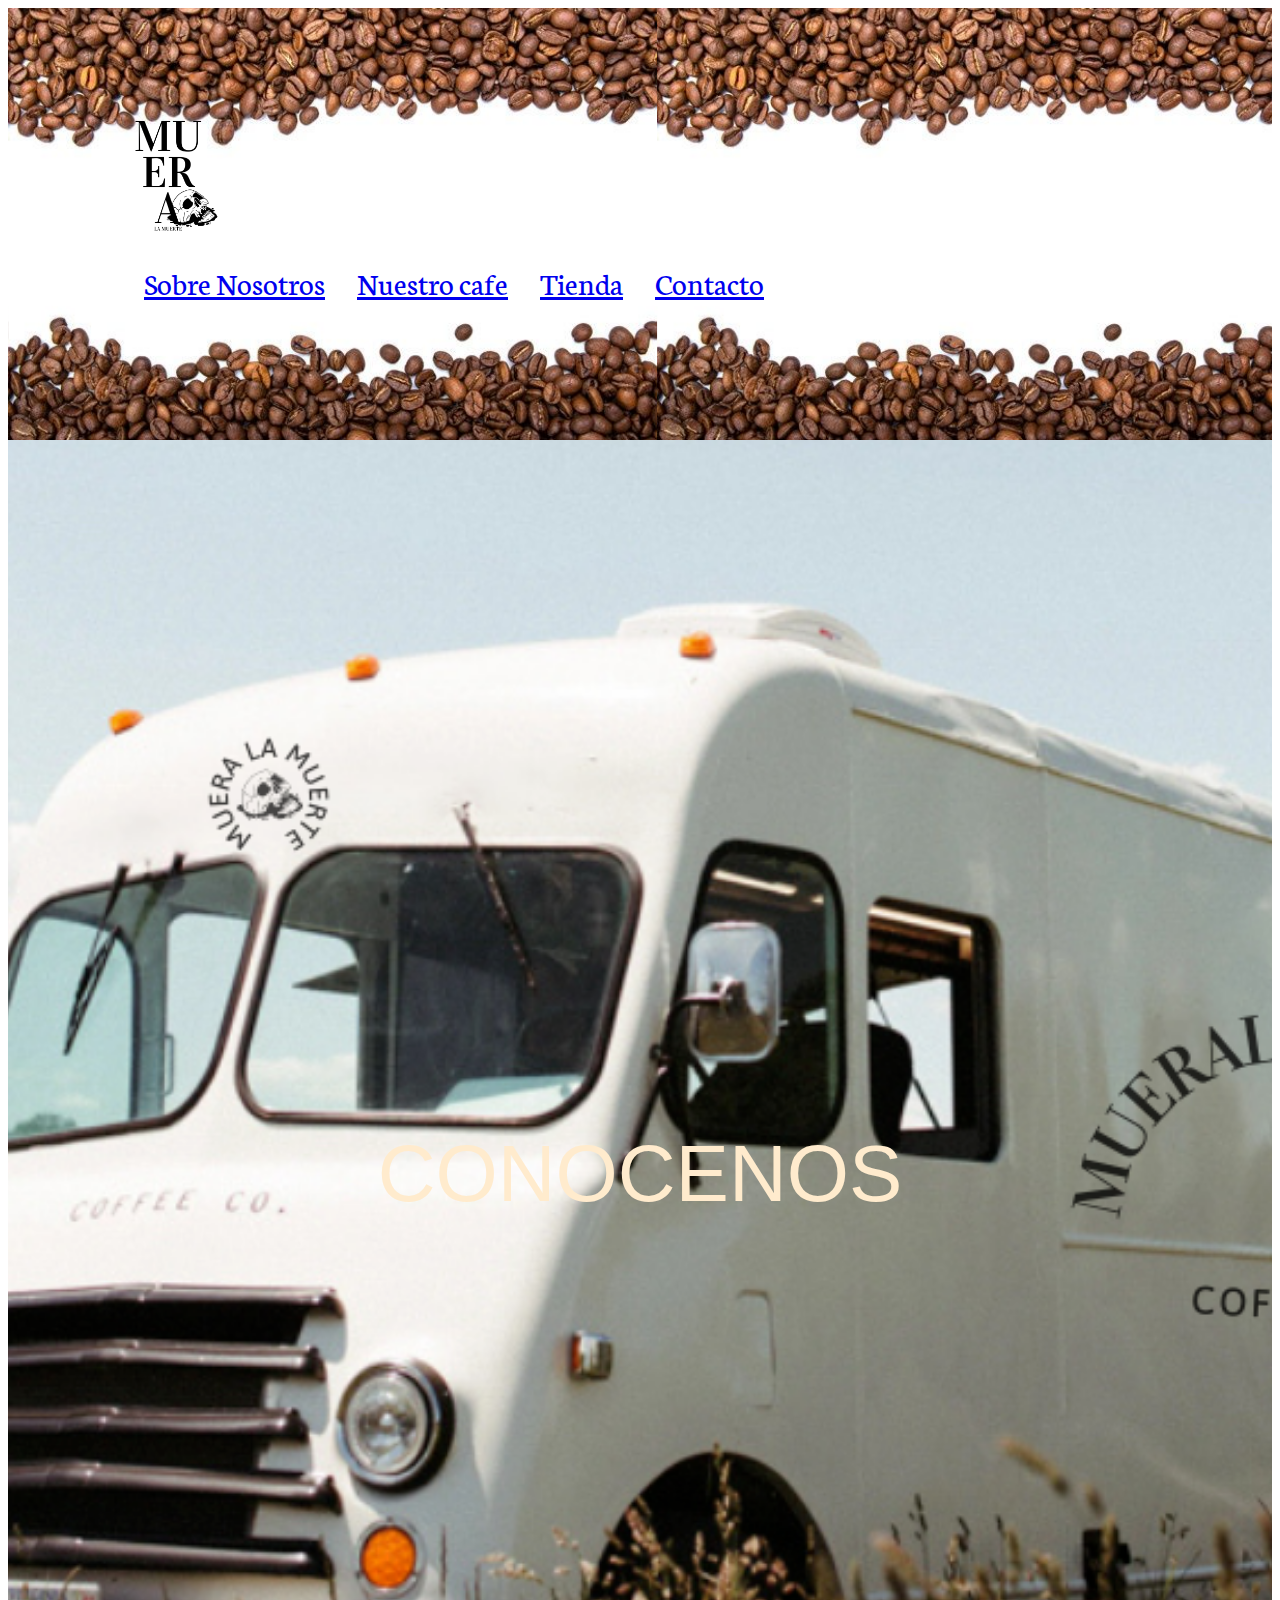
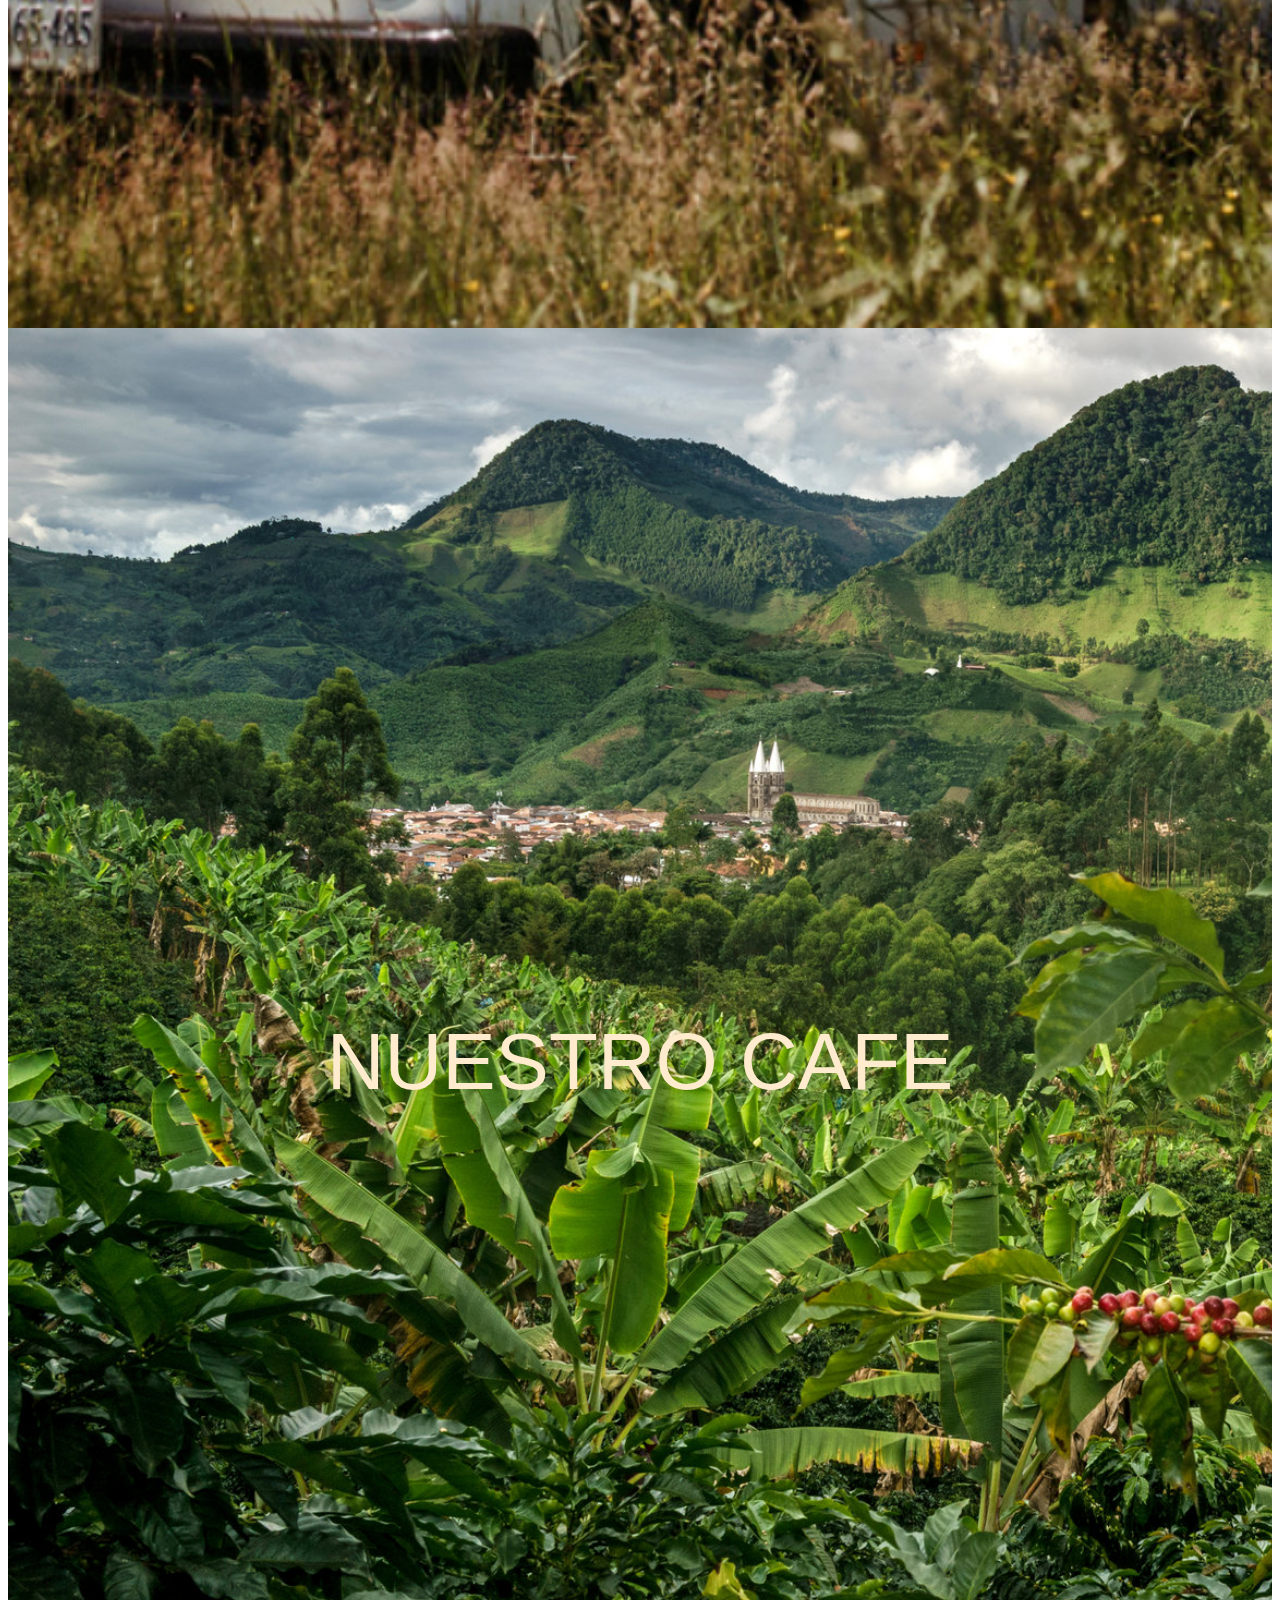
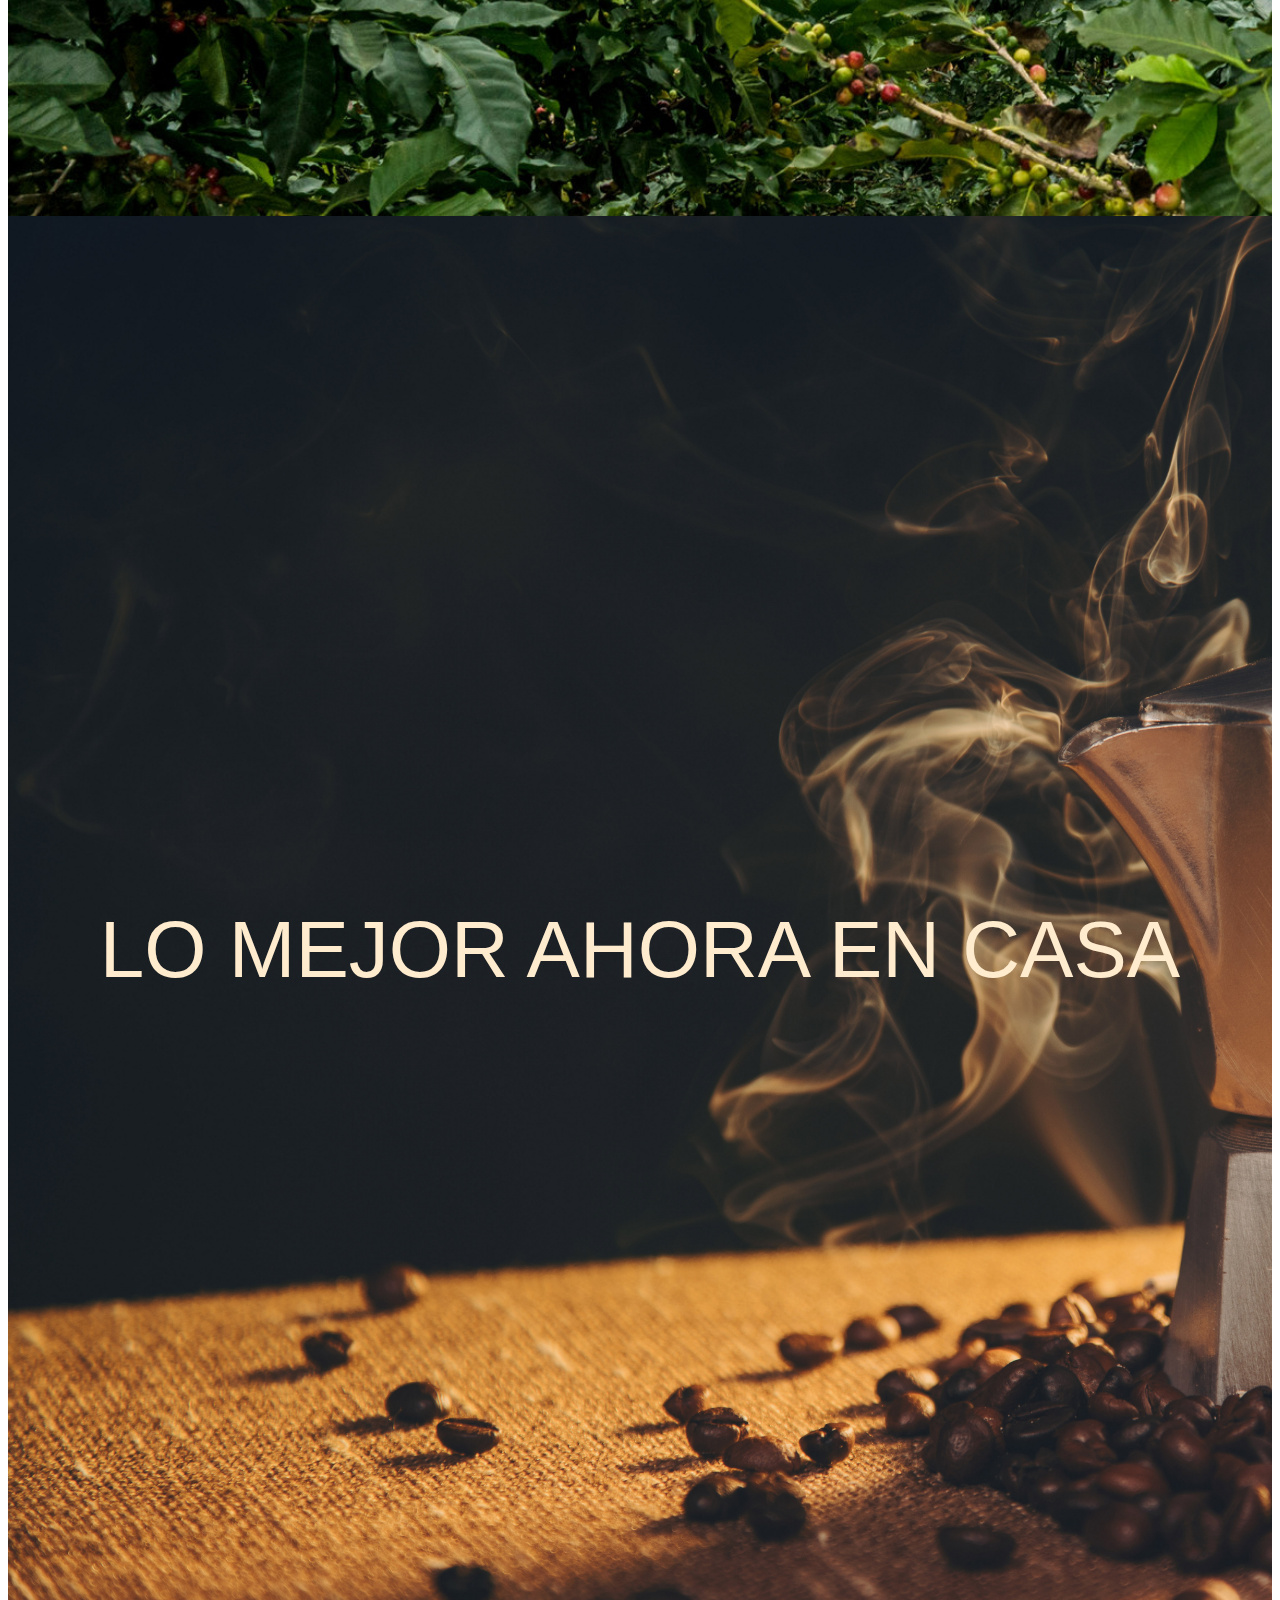
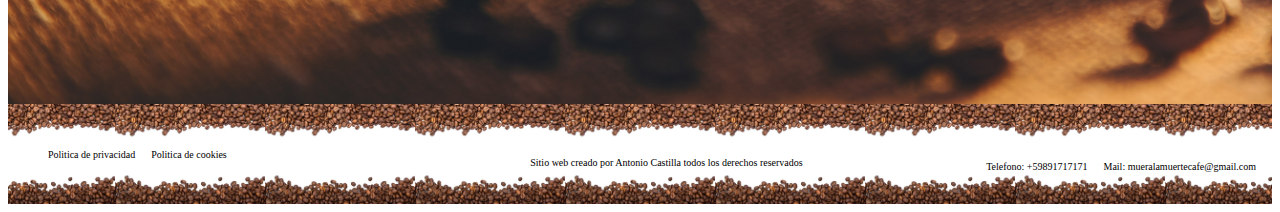
<file: index.html>
<!DOCTYPE html>
<html lang="en">
<head>
    <meta charset="UTF-8">
    <meta name="viewport" content="width=device-width, initial-scale=1.0">
    <title>Muera la muerte cafe</title>
    <link href="https://cdn.jsdelivr.net/npm/bootstrap@5.3.2/dist/css/bootstrap.min.css" rel="stylesheet" integrity="sha384-T3c6CoIi6uLrA9TneNEoa7RxnatzjcDSCmG1MXxSR1GAsXEV/Dwwykc2MPK8M2HN" crossorigin="anonymous">
    <link rel="stylesheet" href="css/estilo.css">
</head>

<body>

  <section>
    <header class="navbar navbar-expand-lg barraNavegacion">
      <div class="container-fluid">  
        <a class="navbar-brand" href="index.html">
          <img class="imgLogo" src="img/img-logo.png" alt="Logo muera la muerte">
        </a>
          
         <nav class="collapse navbar-collapse container-fluid" id="navbarNav">
                  
          <ul class="navbar-nav ms-auto linkNav">
            <li class="nav-item">
              <a class="nav-link " aria-current="page" href="../html/biografia.html">Sobre Nosotros</a>
            </li>
            <li class="nav-item">
              <a class="nav-link" href="../html/cafe.html">Nuestro cafe</a>
            </li>
            <li class="nav-item">
              <a class="nav-link" href="../html/tienda.html">Tienda</a>
            </li>
            <li class="nav-item">
              <a class="nav-link" href="../html/Contacto.html">Contacto</a>
            </li>
          </ul>
        </nav>
      </div>
    </header>
  </section>
    
  <section>
    <div class="main mainBiografia">
      <a class="letraMain" letraMain href="html/biografia.html">CONOCENOS</a>
    </div>
    <div class="main mainCafe">
      <a class="letraMain" href="html/cafe.html">NUESTRO CAFE</a>
    </div>
    <div class="main mainTienda">
      <a class="letraMain" href="html/tienda.html">LO MEJOR AHORA EN CASA</a>
    </div>  
  </section>


  <footer>

    <div class="footer">
  
      
      <div>
        <ul class="footerLink">
          <li><a class="footerPolitica" href="index.html">Politica de privacidad</a></li>
          <li><a class="footerPolitica" href="index.html">Politica de cookies</a></li>
        </ul>
      </div>
  
      <div class="footerNombre">
        <p>Sitio web creado por Antonio Castilla todos los derechos reservados</p>
      </div>
  
      <div>
        <ul class="footerItem">
          <li><p>Telefono: +59891717171</p></li>
          <li><p>Mail: mueralamuertecafe@gmail.com</p></li>
        </ul>
      </div>
  
    </div>
  
  </footer>
  
    
<script src="https://cdn.jsdelivr.net/npm/bootstrap@5.3.2/dist/js/bootstrap.bundle.min.js" integrity="sha384-C6RzsynM9kWDrMNeT87bh95OGNyZPhcTNXj1NW7RuBCsyN/o0jlpcV8Qyq46cDfL" crossorigin="anonymous"></script>
</body>

</html>
</file>
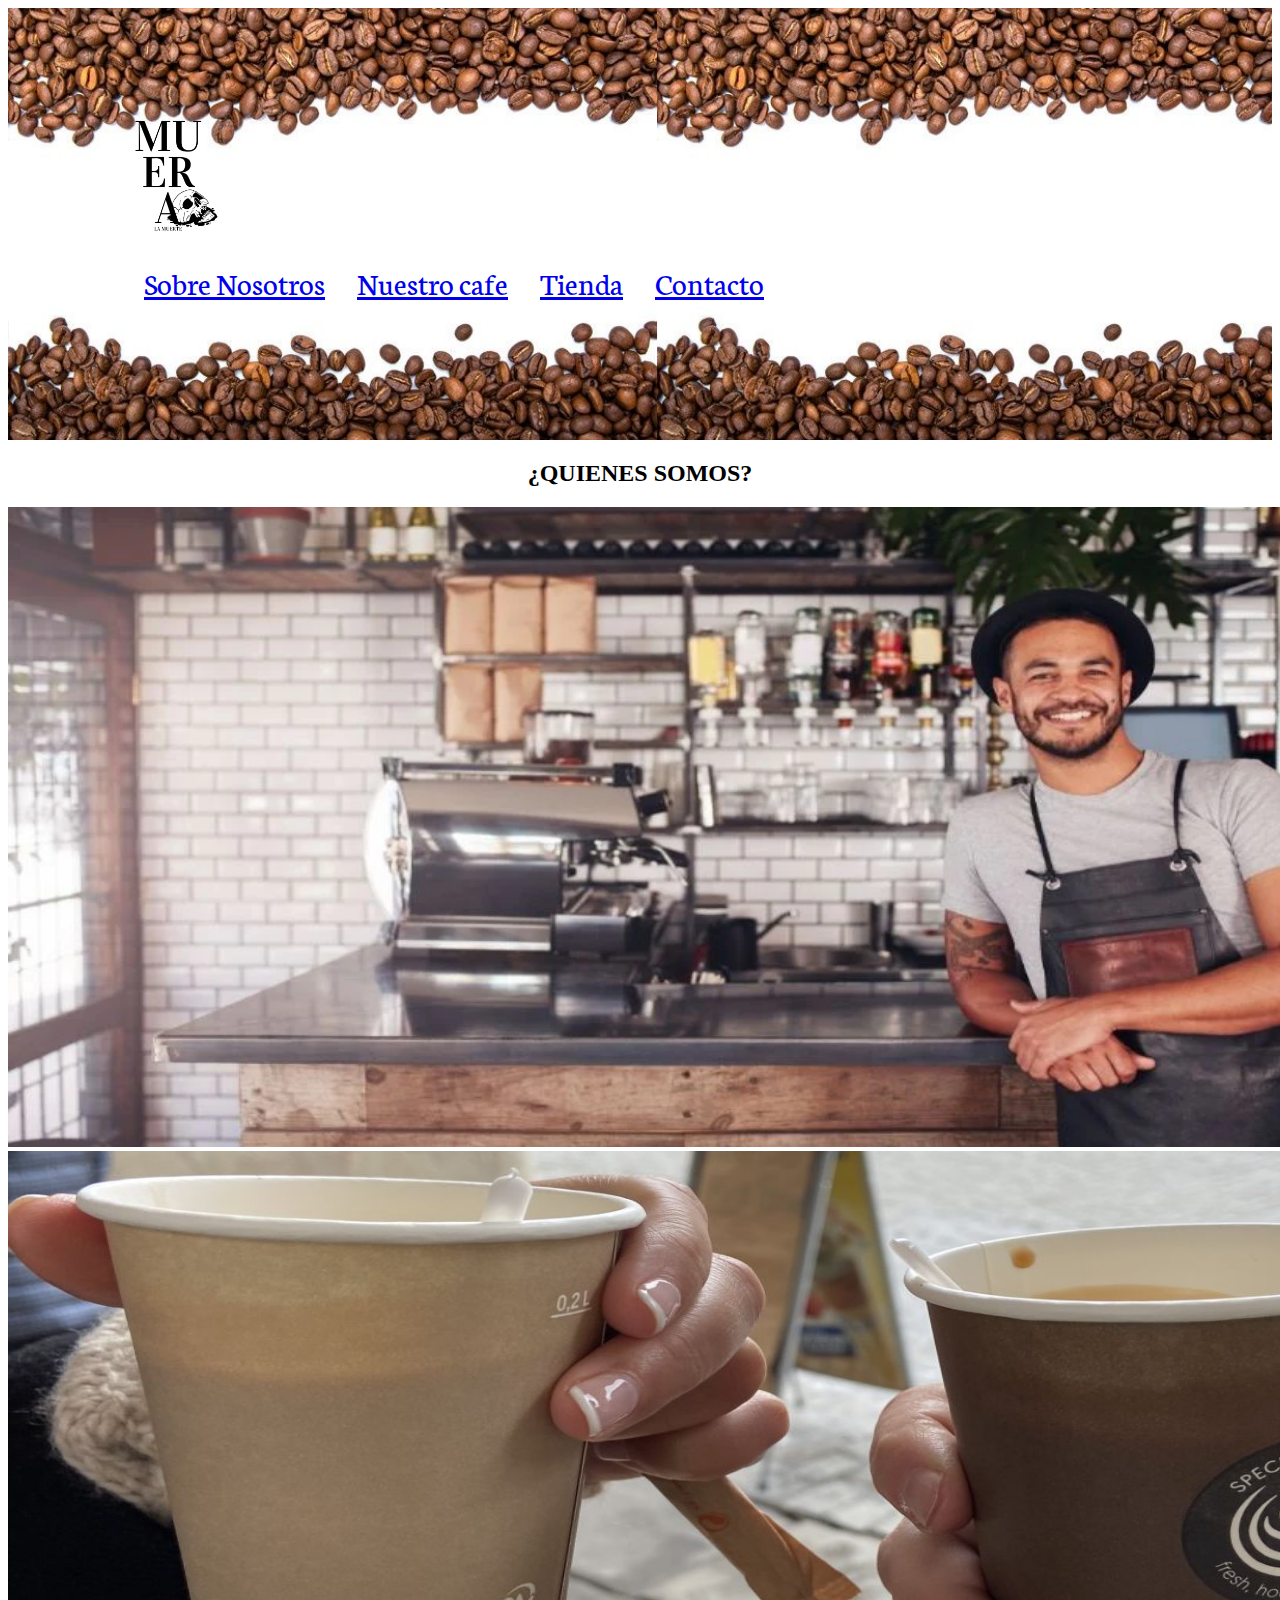
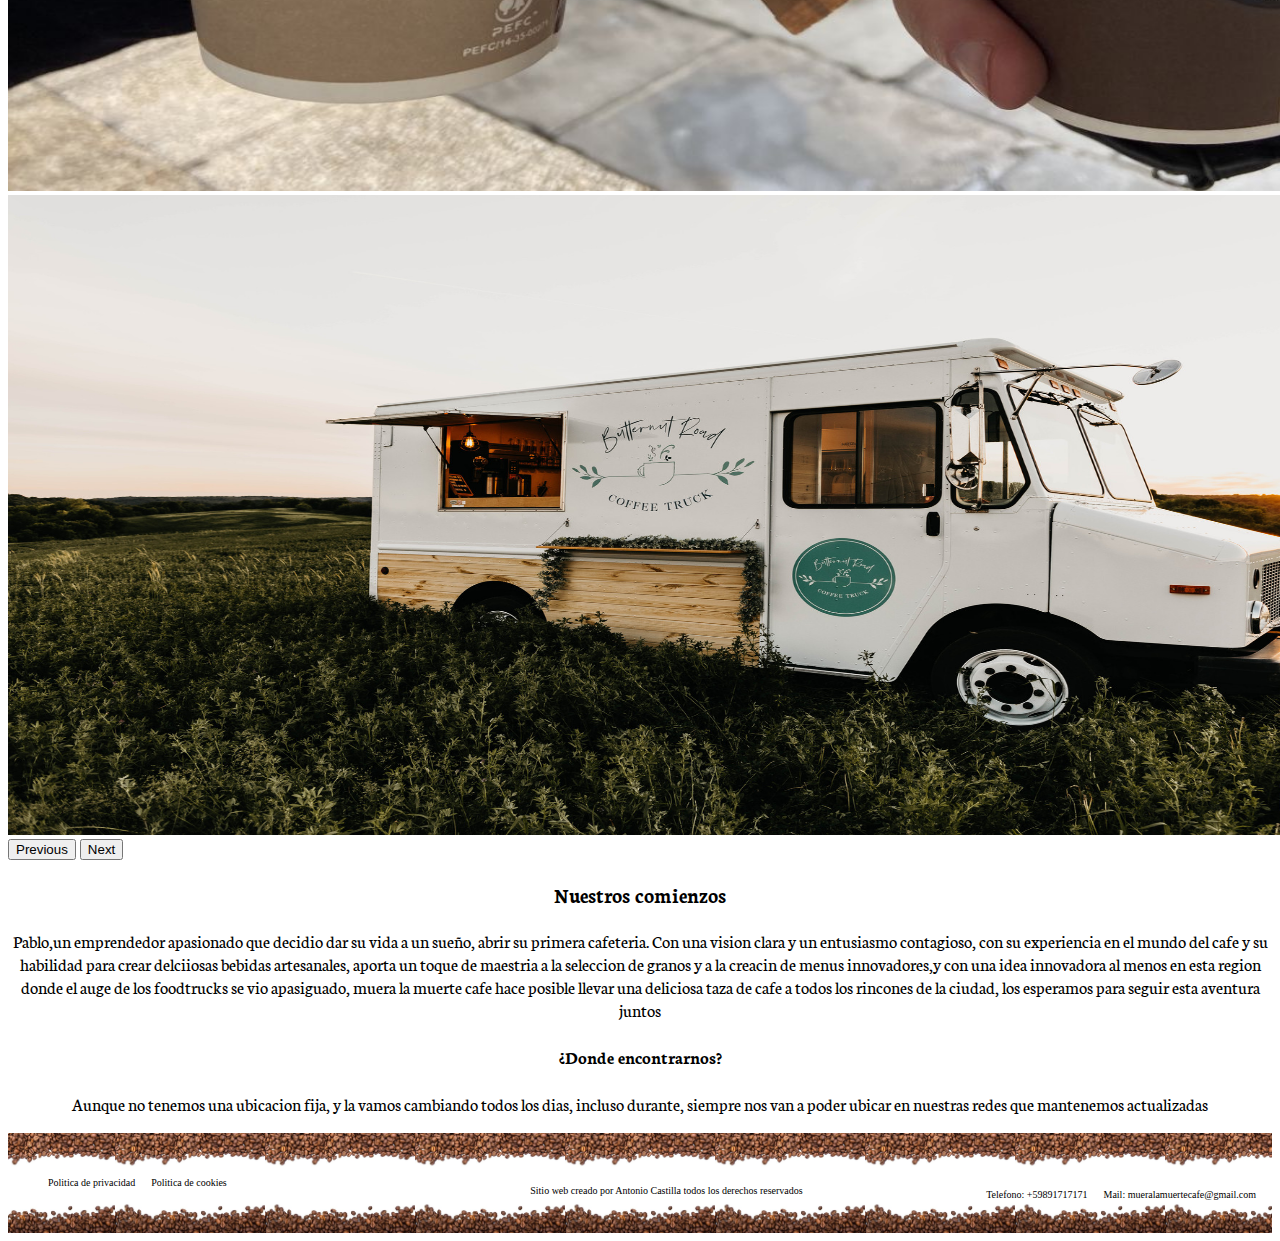
<file: html/biografia.html>
<!DOCTYPE html>
<html lang="en">
<head>
    <meta charset="UTF-8">
    <meta name="viewport" content="width=device-width, initial-scale=1.0">
    <title>Sobre Nosotros</title>
    <link href="https://cdn.jsdelivr.net/npm/bootstrap@5.3.2/dist/css/bootstrap.min.css" rel="stylesheet" integrity="sha384-T3c6CoIi6uLrA9TneNEoa7RxnatzjcDSCmG1MXxSR1GAsXEV/Dwwykc2MPK8M2HN" crossorigin="anonymous">
    <link rel="stylesheet" href="../css/estilo.css">

</head>

<body>
<!-- Barra de navegacion -->
  <section>
    <header class="navbar navbar-expand-lg barraNavegacion">
      <div class="container-fluid">  
        <a class="navbar-brand" href="../index.html">
          <img class="imgLogo" src="../img/img-logo.png" alt="Logo muera la muerte">
        </a>
          
         <nav class="collapse navbar-collapse container-fluid" id="navbarNav">
                  
          <ul class="navbar-nav ms-auto linkNav">
            <li class="nav-item">
              <a class="nav-link " aria-current="page" href="biografia.html">Sobre Nosotros</a>
            </li>
            <li class="nav-item">
              <a class="nav-link" href="cafe.html">Nuestro cafe</a>
            </li>
            <li class="nav-item">
              <a class="nav-link" href="tienda.html">Tienda</a>
            </li>
            <li class="nav-item">
              <a class="nav-link" href="contacto.html">Contacto</a>
            </li>
          </ul>
        </nav>
      </div>
    </header>
  </section>  
  <!--Carrusel Main-->
  <section>
    <h2 class="carruselTitulo"> ¿QUIENES SOMOS?</h2>
  <div id="carouselExampleAutoplaying" class="carousel slide" data-bs-ride="carousel">
    <div class="carousel-inner">
      <div class="carousel-item active">
        <img class="carrusel-1" src="../img/carrusel-4.webp" class="d-block w-100" alt="...">
      </div>
      <div class="carousel-item">
        <img class="carrusel-2" src="../img/carrusel-2.jpeg" class="d-block w-100" alt="...">
      </div>
      <div class="carousel-item">
        <img class="carrusel-3" src="../img/carrusel-3.jpeg" class="d-block w-100" alt="...">
      </div>
    </div>
    <button class="carousel-control-prev" type="button" data-bs-target="#carouselExampleAutoplaying" data-bs-slide="prev">
      <span class="carousel-control-prev-icon" aria-hidden="true"></span>
      <span class="visually-hidden">Previous</span>
    </button>
    <button class="carousel-control-next" type="button" data-bs-target="#carouselExampleAutoplaying" data-bs-slide="next">
      <span class="carousel-control-next-icon" aria-hidden="true"></span>
      <span class="visually-hidden">Next</span>
    </button>
  </div>
  </section>

  <section class="carruselDescripcion">
    <h3>Nuestros comienzos</h3>
    <p>Pablo,un emprendedor apasionado que decidio dar su vida a un sueño, abrir su primera cafeteria. Con una vision clara y un entusiasmo contagioso, con su experiencia en el mundo del cafe y su habilidad para crear delciiosas bebidas artesanales, aporta un toque de maestria a la seleccion de granos y a la creacin de menus innovadores,y con una idea innovadora al menos en esta region donde el auge de los foodtrucks se vio apasiguado, muera la muerte cafe hace posible llevar una deliciosa taza de cafe a todos los rincones de la ciudad, los esperamos para seguir esta aventura juntos</p>
    <h4>¿Donde encontrarnos?</h4>
    <p>Aunque no tenemos una ubicacion fija, y la vamos cambiando todos los dias, incluso durante, siempre nos van a poder ubicar en nuestras redes que mantenemos actualizadas</p>
  </section>

  














    
    <footer>

        <div class="footer">
      
          
          <div>
            <ul class="footerLink">
              <li><a class="footerPolitica" href="index.html">Politica de privacidad</a></li>
              <li><a class="footerPolitica" href="index.html">Politica de cookies</a></li>
            </ul>
          </div>
      
          <div class="footerNombre">
            <p>Sitio web creado por Antonio Castilla todos los derechos reservados</p>
          </div>
      
          <div>
            <ul class="footerItem">
              <li><p>Telefono: +59891717171</p></li>
              <li><p>Mail: mueralamuertecafe@gmail.com</p></li>
            </ul>
          </div>
      
        </div>
      
      </footer>
      
    <script src="https://cdn.jsdelivr.net/npm/bootstrap@5.3.2/dist/js/bootstrap.bundle.min.js" integrity="sha384-C6RzsynM9kWDrMNeT87bh95OGNyZPhcTNXj1NW7RuBCsyN/o0jlpcV8Qyq46cDfL" crossorigin="anonymous"></script>
</body>
</html>
</file>
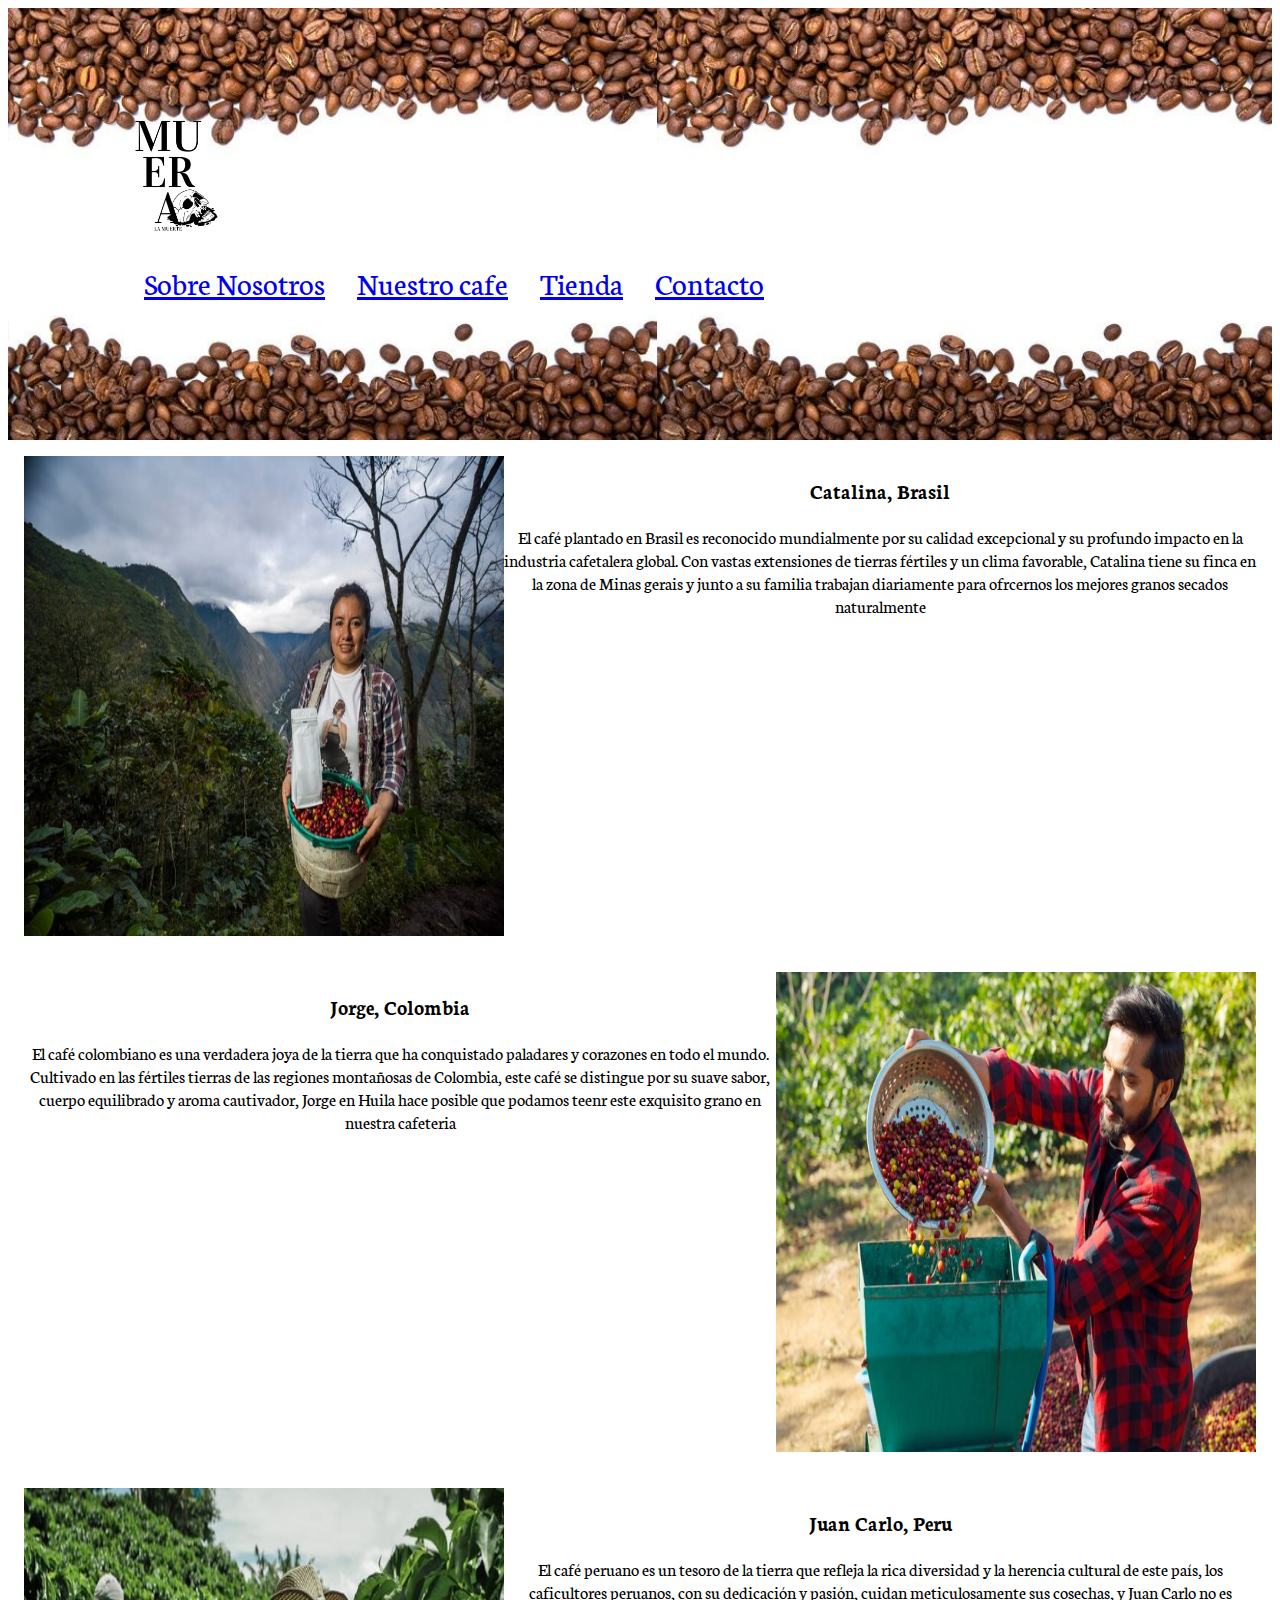
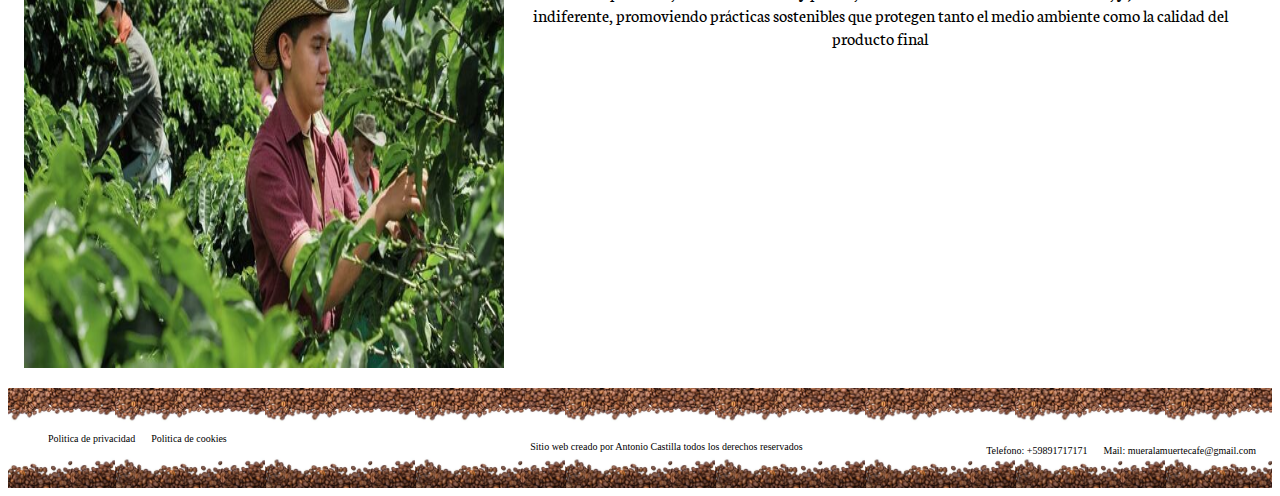
<file: html/cafe.html>
<!DOCTYPE html>
<html lang="en">
<head>
    <meta charset="UTF-8">
    <meta name="viewport" content="width=device-width, initial-scale=1.0">
    <title>Nuestro Cafe</title>
    <link href="https://cdn.jsdelivr.net/npm/bootstrap@5.3.2/dist/css/bootstrap.min.css" rel="stylesheet" integrity="sha384-T3c6CoIi6uLrA9TneNEoa7RxnatzjcDSCmG1MXxSR1GAsXEV/Dwwykc2MPK8M2HN" crossorigin="anonymous">

    <link rel="stylesheet" href="../css/estilo.css">
</head>

<body>
    <section>
        <header class="navbar navbar-expand-lg barraNavegacion">
          <div class="container-fluid">  
            <a class="navbar-brand" href="../index.html">
              <img class="imgLogo" src="../img/img-logo.png" alt="Logo muera la muerte">
            </a>
              
             <nav class="collapse navbar-collapse container-fluid" id="navbarNav">
                      
              <ul class="navbar-nav ms-auto linkNav">
                <li class="nav-item">
                  <a class="nav-link " aria-current="page" href="../html/biografia.html">Sobre Nosotros</a>
                </li>
                <li class="nav-item">
                  <a class="nav-link" href="../html/cafe.html">Nuestro cafe</a>
                </li>
                <li class="nav-item">
                  <a class="nav-link" href="../html/tienda.html">Tienda</a>
                </li>
                <li class="nav-item">
                  <a class="nav-link" href="../html/Contacto.html">Contacto</a>
                </li>
              </ul>
            </nav>
          </div>
        </header>
      </section>

<!-- LOS CULTIVOS DE CAFE -->

      <section class="estiloCafes">
        <div class="catalina">
            <div>
                <img class="fotoCatalina" src="../img/catalina-brasil.jpeg" alt="catalina-brasil">
            </div>
            <div>
                <h3> Catalina, Brasil</h3>
                <p>El café plantado en Brasil es reconocido mundialmente por su calidad excepcional y su profundo impacto en la industria cafetalera global. Con vastas extensiones de tierras fértiles y un clima favorable, Catalina tiene su finca en la zona de Minas gerais y junto a su familia trabajan diariamente para ofrcernos los mejores granos secados naturalmente</p>
            </div>
        </div>
        <div class="jorge">
            <div>
                <img class="fotoJorge" src="../img/paco-colombia.jpeg" alt="paco-colombia">
            </div>
            <div>
                <h3>Jorge, Colombia</h3>
                <p>
                  El café colombiano es una verdadera joya de la tierra que ha conquistado paladares y corazones en todo el mundo. Cultivado en las fértiles tierras de las regiones montañosas de Colombia, este café se distingue por su suave sabor, cuerpo equilibrado y aroma cautivador, Jorge en Huila hace posible que podamos teenr este exquisito grano en nuestra cafeteria
                </p>
            </div>
        </div>
        <div class="juan">
            <div>
                <img class="fotoJuan" src="../img/colombiano-cultivador.jpeg" alt="peruano">
            </div>
            <div>
                <h3>Juan Carlo, Peru</h3>
                <p>El café peruano es un tesoro de la tierra que refleja la rica diversidad y la herencia cultural de este país, los caficultores peruanos, con su dedicación y pasión, cuidan meticulosamente sus cosechas, y Juan  Carlo no es indiferente, promoviendo prácticas sostenibles que protegen tanto el medio ambiente como la calidad del producto final</p>
            </div>
        </div>
      </section>
<!-- FOOTER -->
      <footer>
        <div class="footer">
          <div>
            <ul class="footerLink">
              <li><a class="footerPolitica" href="index.html">Politica de privacidad</a></li>
              <li><a class="footerPolitica" href="index.html">Politica de cookies</a></li>
            </ul>
          </div>
      
          <div class="footerNombre">
            <p>Sitio web creado por Antonio Castilla todos los derechos reservados</p>
          </div>
      
          <div>
            <ul class="footerItem">
              <li><p>Telefono: +59891717171</p></li>
              <li><p>Mail: mueralamuertecafe@gmail.com</p></li>
            </ul>
          </div>
      
        </div>
      
      </footer>    
<!-- BOOSTRAP -->
    <script src="https://cdn.jsdelivr.net/npm/bootstrap@5.3.2/dist/js/bootstrap.bundle.min.js" integrity="sha384-C6RzsynM9kWDrMNeT87bh95OGNyZPhcTNXj1NW7RuBCsyN/o0jlpcV8Qyq46cDfL" crossorigin="anonymous"></script>
</body>
</html>
</file>
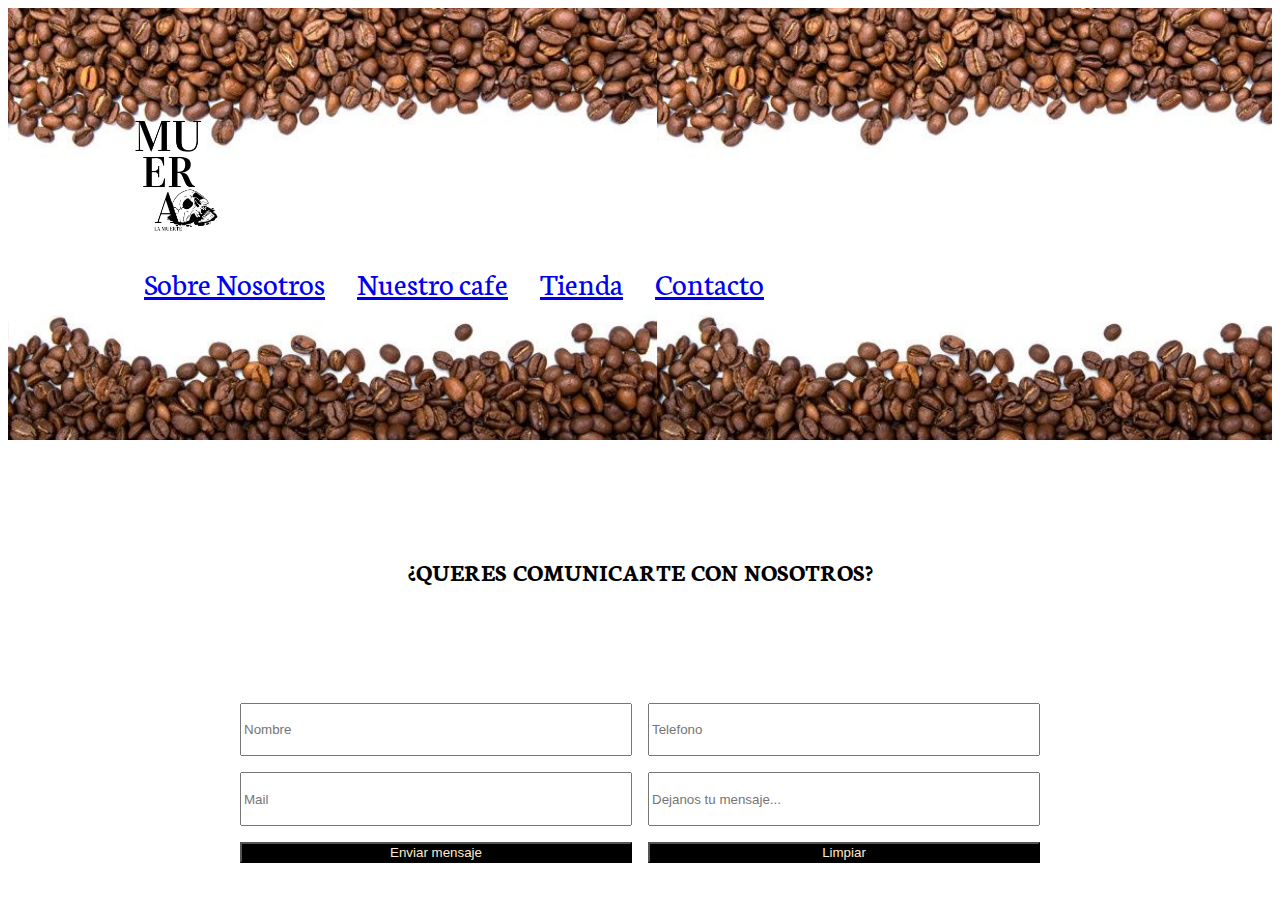
<file: html/contacto.html>
<!DOCTYPE html>
<html lang="en">
<head>
    <meta charset="UTF-8">
    <meta name="viewport" content="width=device-width, initial-scale=1.0">
    <title>Contacto</title>
    <link href="https://cdn.jsdelivr.net/npm/bootstrap@5.3.2/dist/css/bootstrap.min.css" rel="stylesheet" integrity="sha384-T3c6CoIi6uLrA9TneNEoa7RxnatzjcDSCmG1MXxSR1GAsXEV/Dwwykc2MPK8M2HN" crossorigin="anonymous">
    <link rel="stylesheet" href="../css/estilo.css">
</head>
<body>

    <section>
        <header class="navbar navbar-expand-lg barraNavegacion">
          <div class="container-fluid">  
            <a class="navbar-brand" href="../index.html">
              <img class="imgLogo" src="../img/img-logo.png" alt="Logo muera la muerte">
            </a>
              
             <nav class="collapse navbar-collapse container-fluid" id="navbarNav">
                      
              <ul class="navbar-nav ms-auto linkNav">
                <li class="nav-item">
                  <a class="nav-link " aria-current="page" href="biografia.html">Sobre Nosotros</a>
                </li>
                <li class="nav-item">
                  <a class="nav-link" href="cafe.html">Nuestro cafe</a>
                </li>
                <li class="nav-item">
                  <a class="nav-link" href="tienda.html">Tienda</a>
                </li>
                <li class="nav-item">
                  <a class="nav-link" href="contacto.html">Contacto</a>
                </li>
              </ul>
            </nav>
          </div>
        </header>
      </section>

      <section class="formularioFlex">
        <div class="formularioHeading">
            <h2>¿QUERES COMUNICARTE CON NOSOTROS?</h2>
        </div>
        <form class="formulario">
          <input type="text" placeholder="Nombre" name="nombre"> 
          <input type="tel" placeholder="Telefono" name="telefono">
          <input type="mail" placeholder="Mail" name="mail">
          <input type="text" placeholder="Dejanos tu mensaje..." name="mensaje"> 
          <input class="btnFormulario" type="button" value="Enviar mensaje">
          <input class="btnFormulario" type="button" value="Limpiar">
          
        </form>

      </section>












    <script src="https://cdn.jsdelivr.net/npm/bootstrap@5.3.2/dist/js/bootstrap.bundle.min.js" integrity="sha384-C6RzsynM9kWDrMNeT87bh95OGNyZPhcTNXj1NW7RuBCsyN/o0jlpcV8Qyq46cDfL" crossorigin="anonymous"></script>
</body>
</html>
</file>
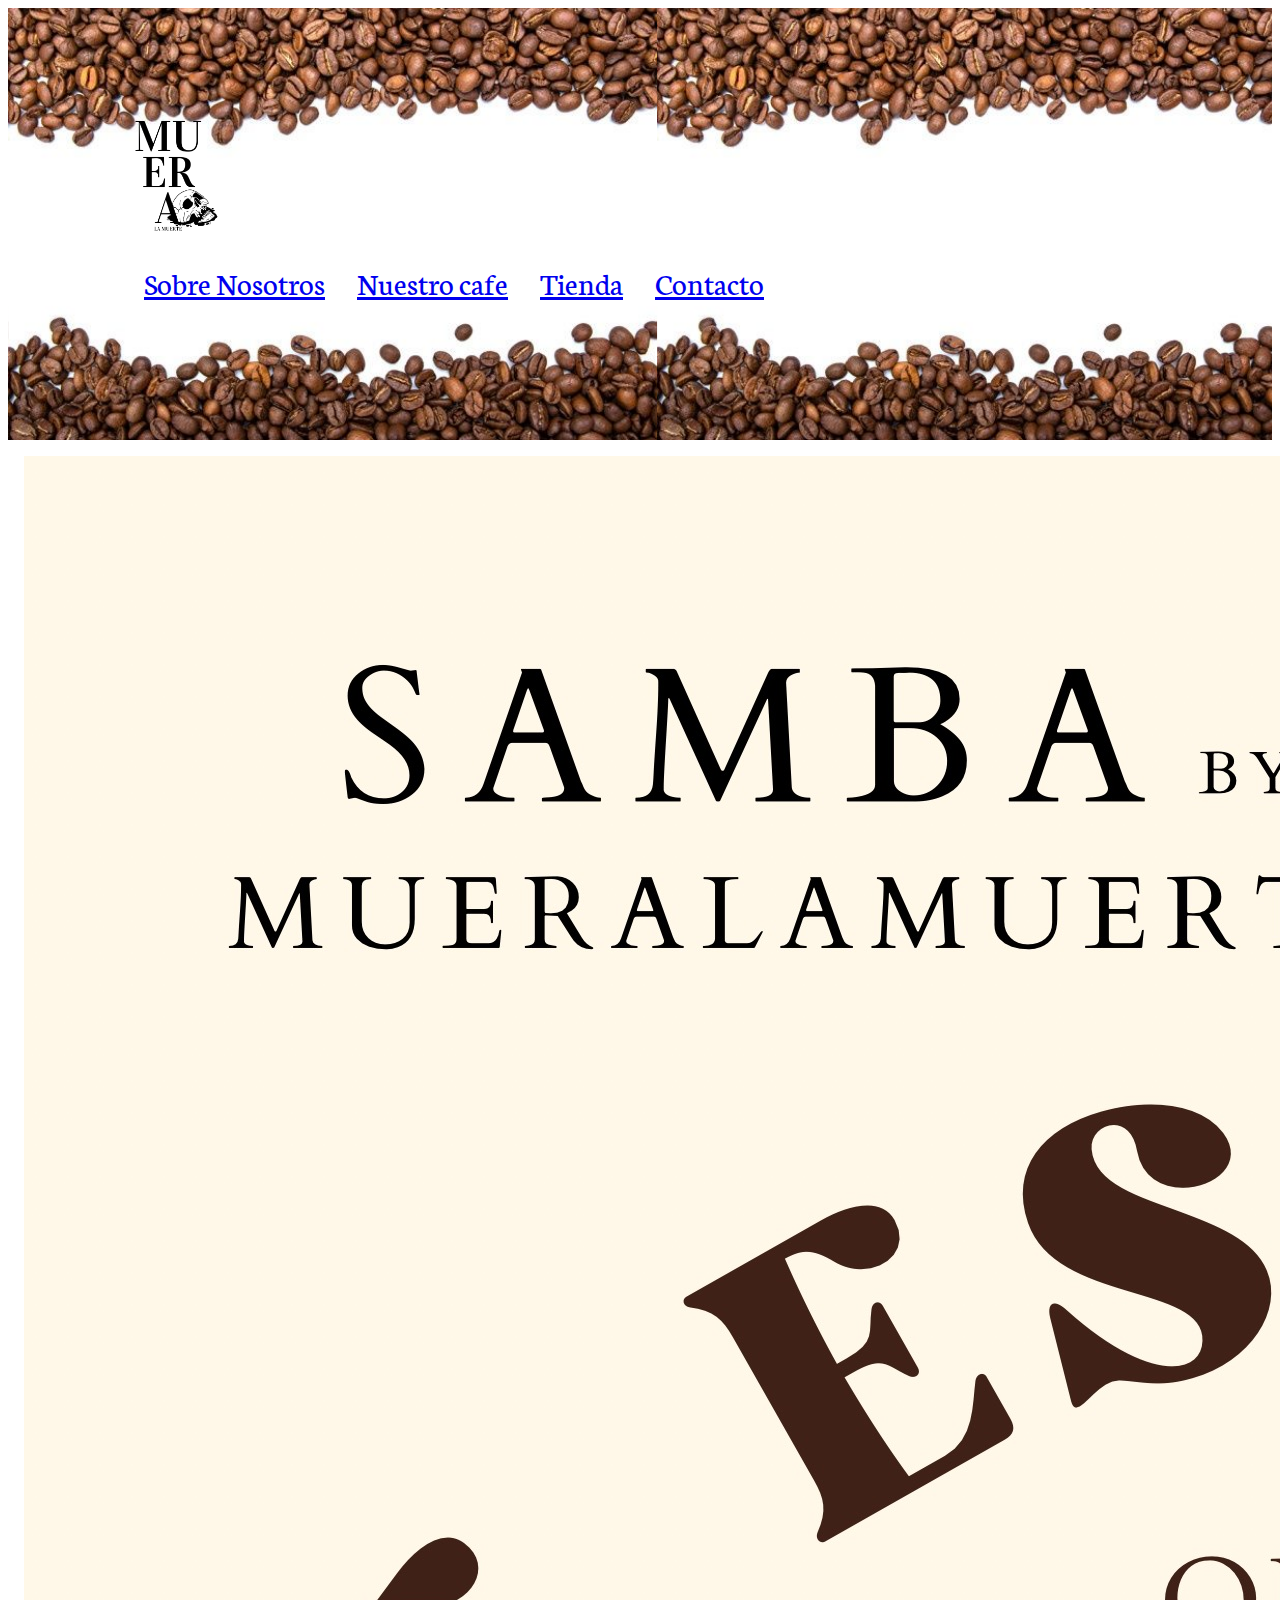
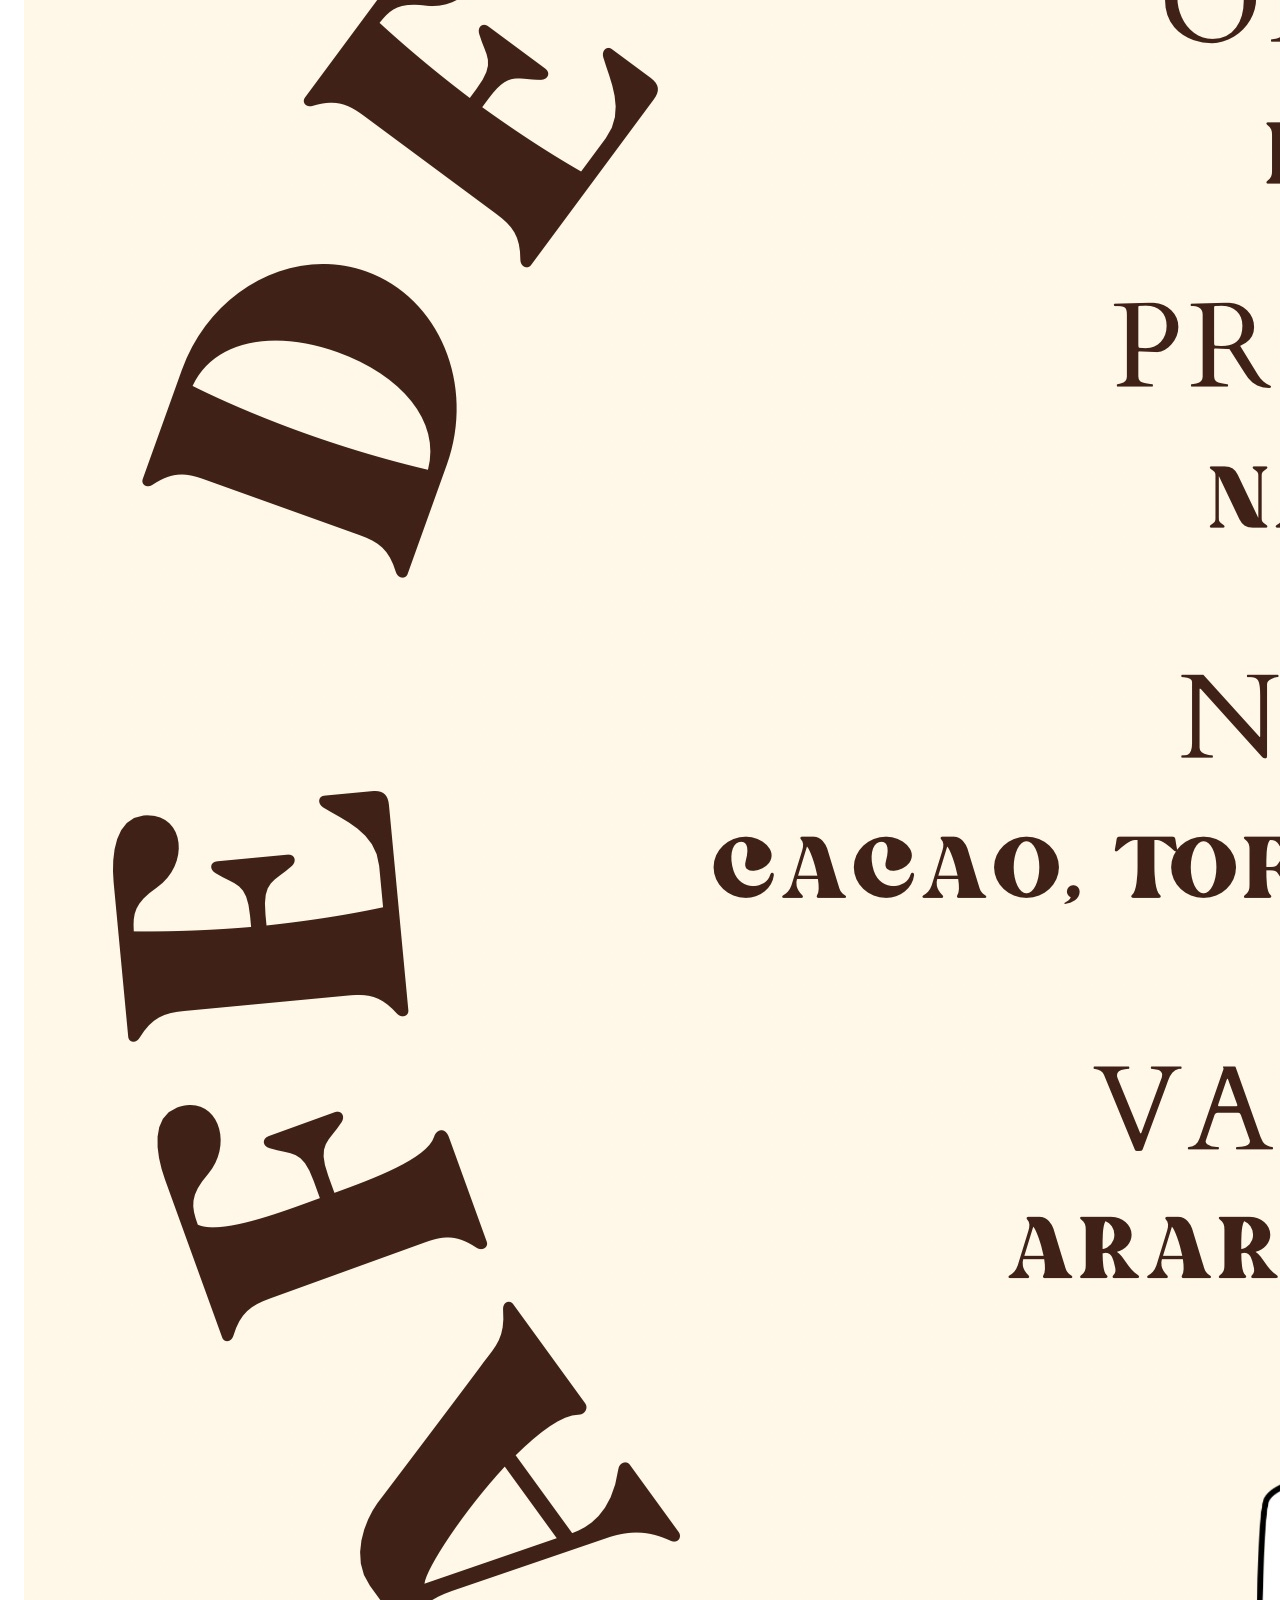
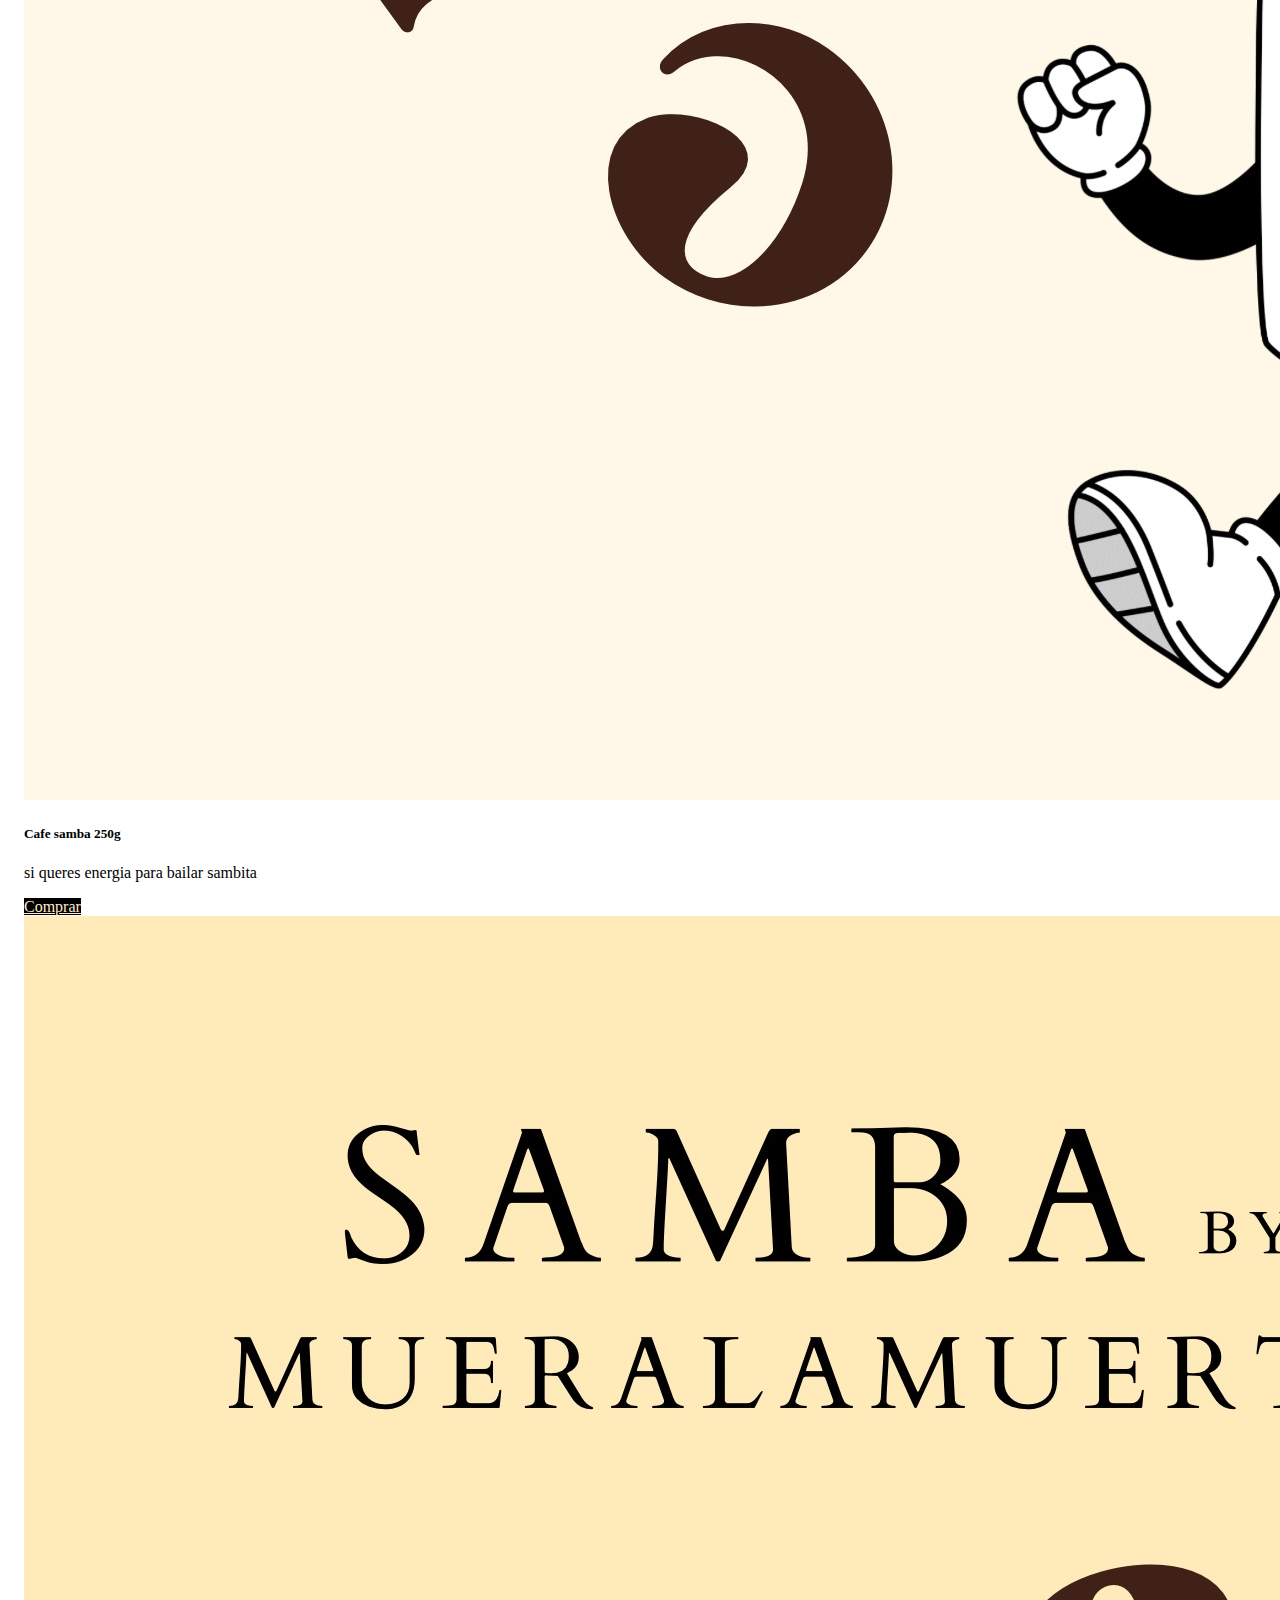
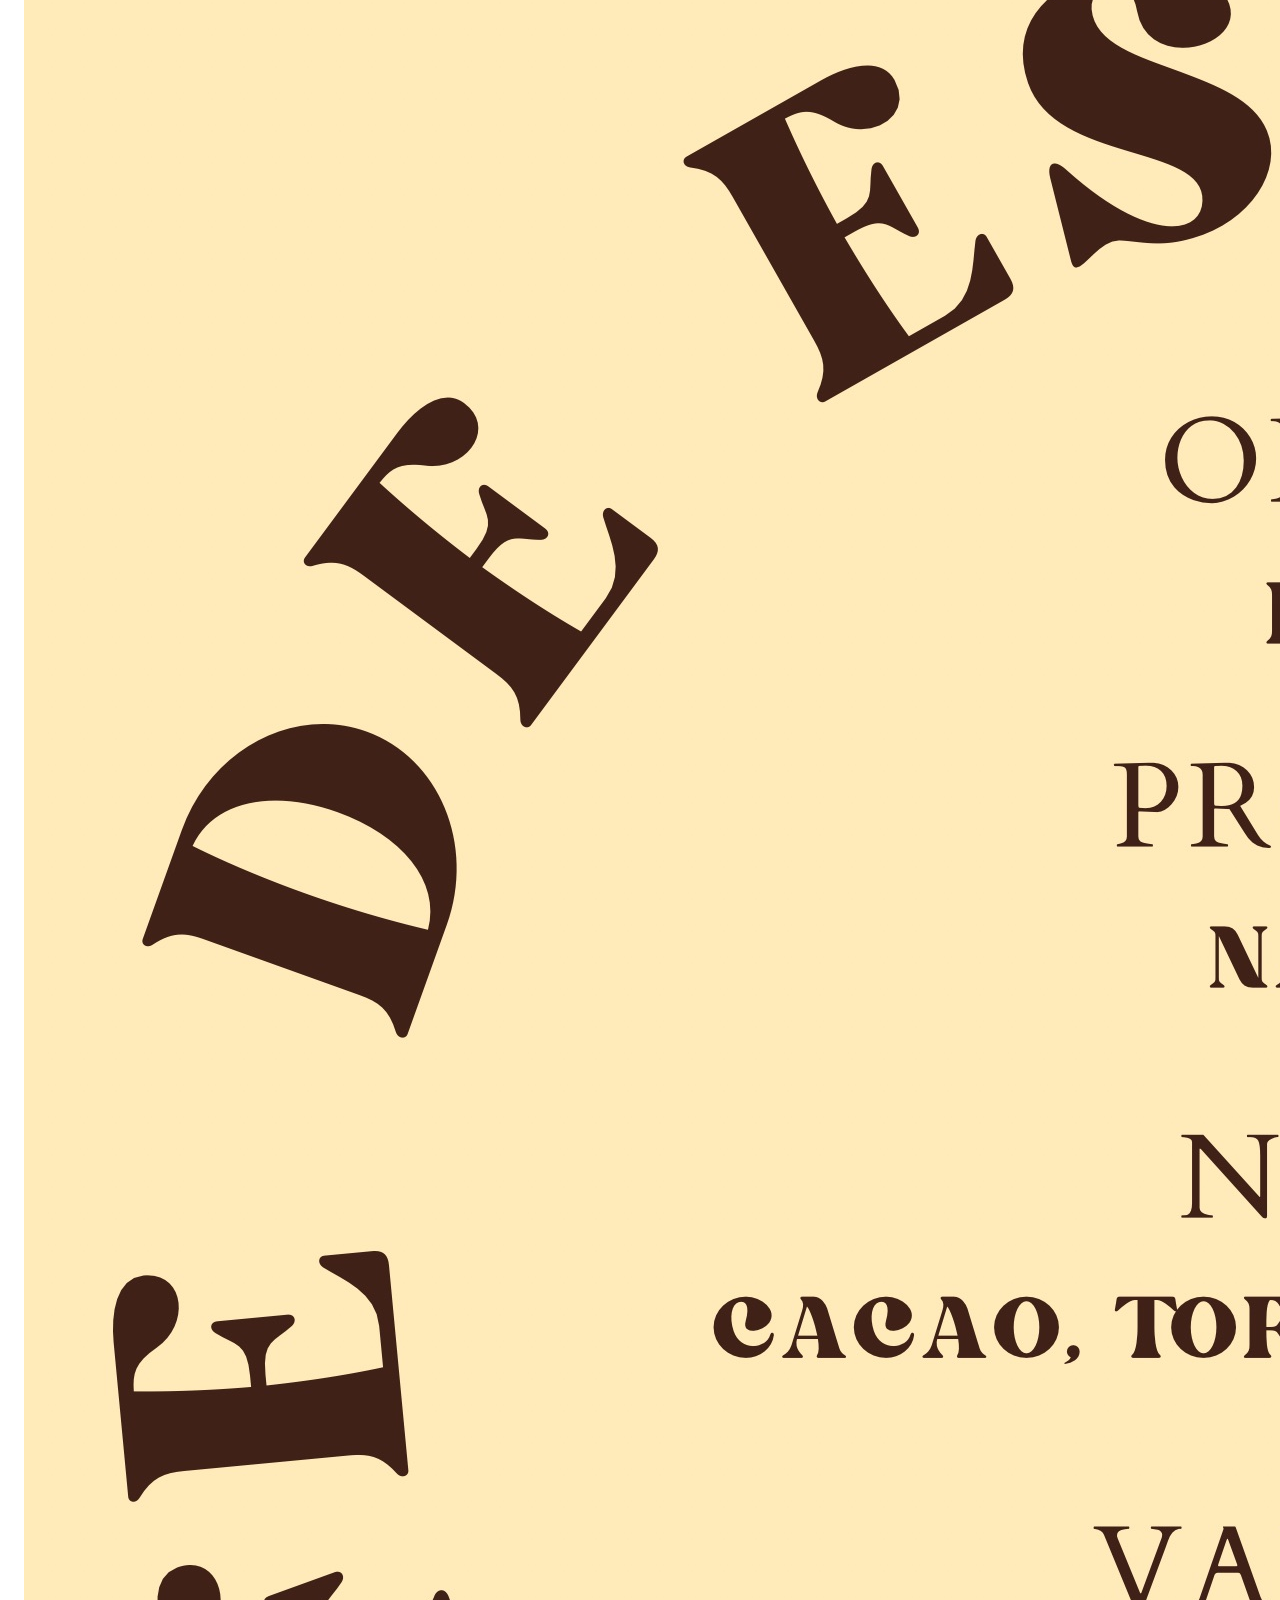
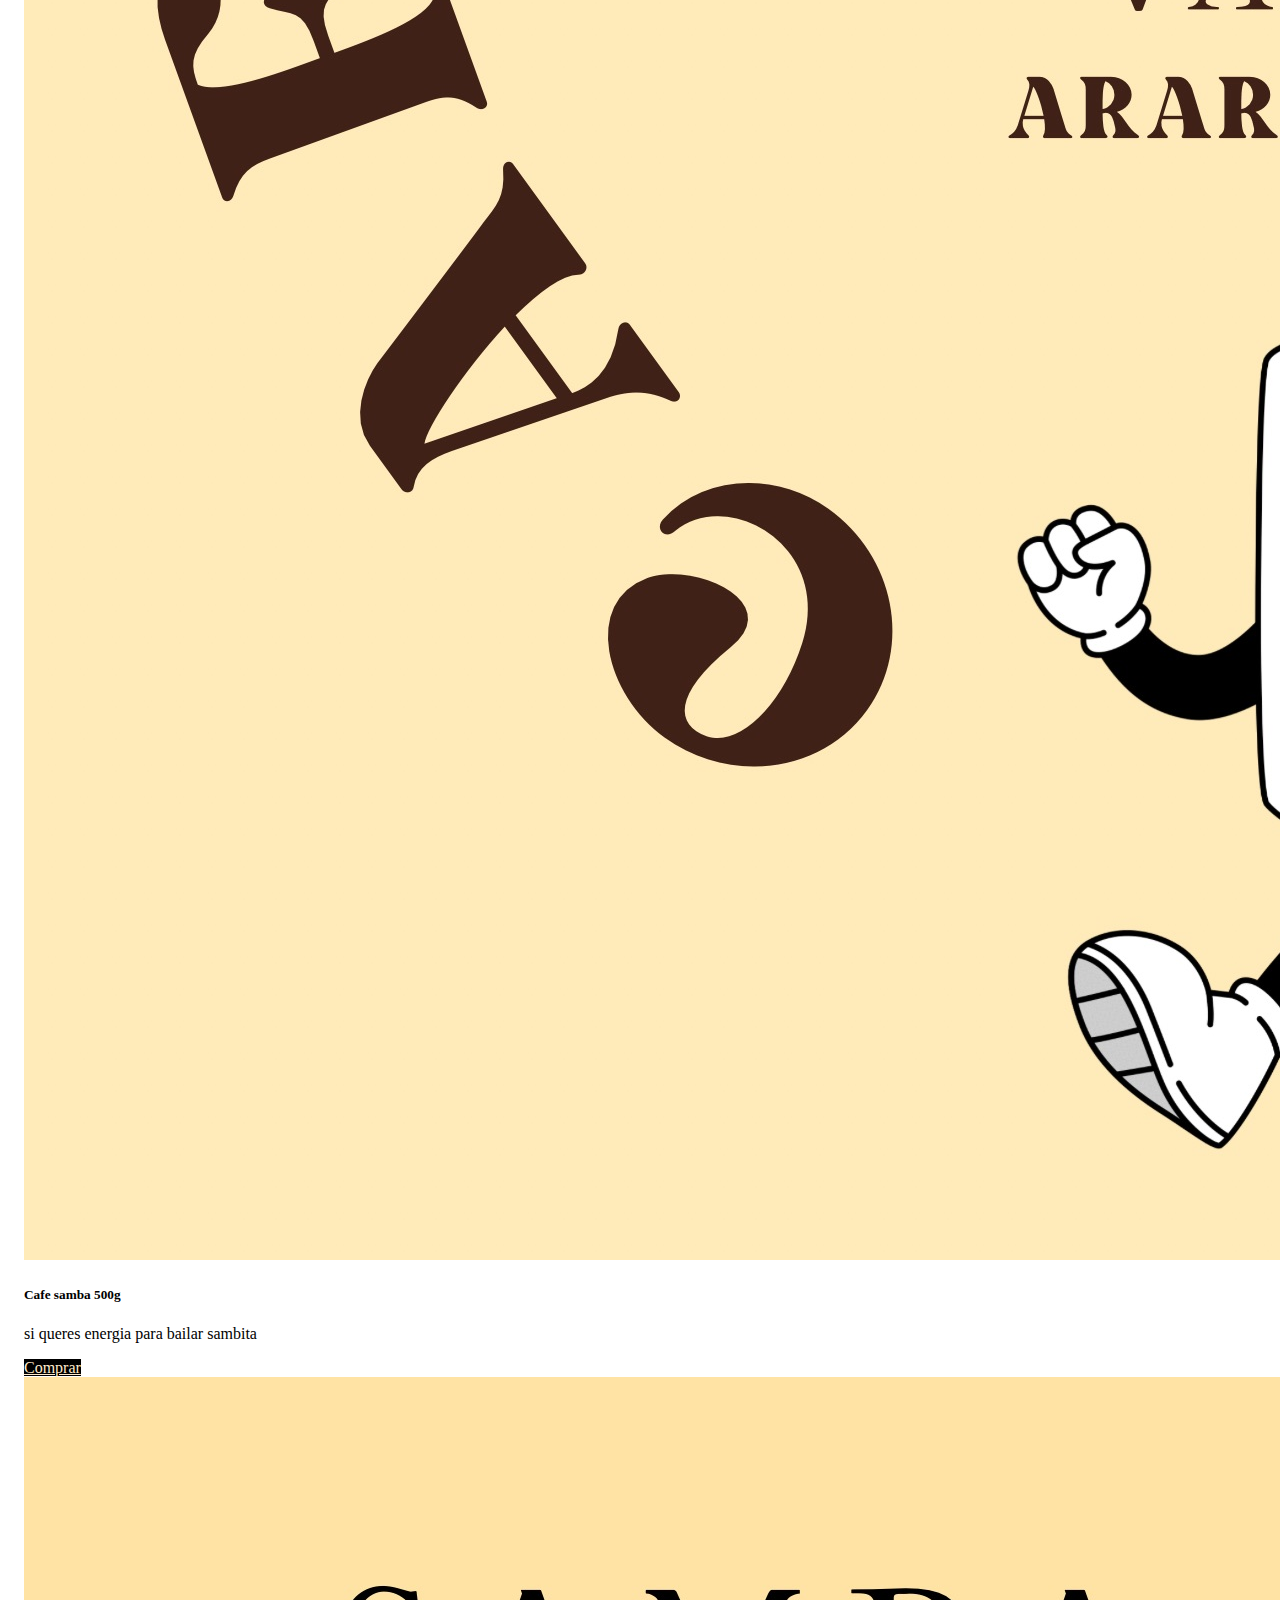
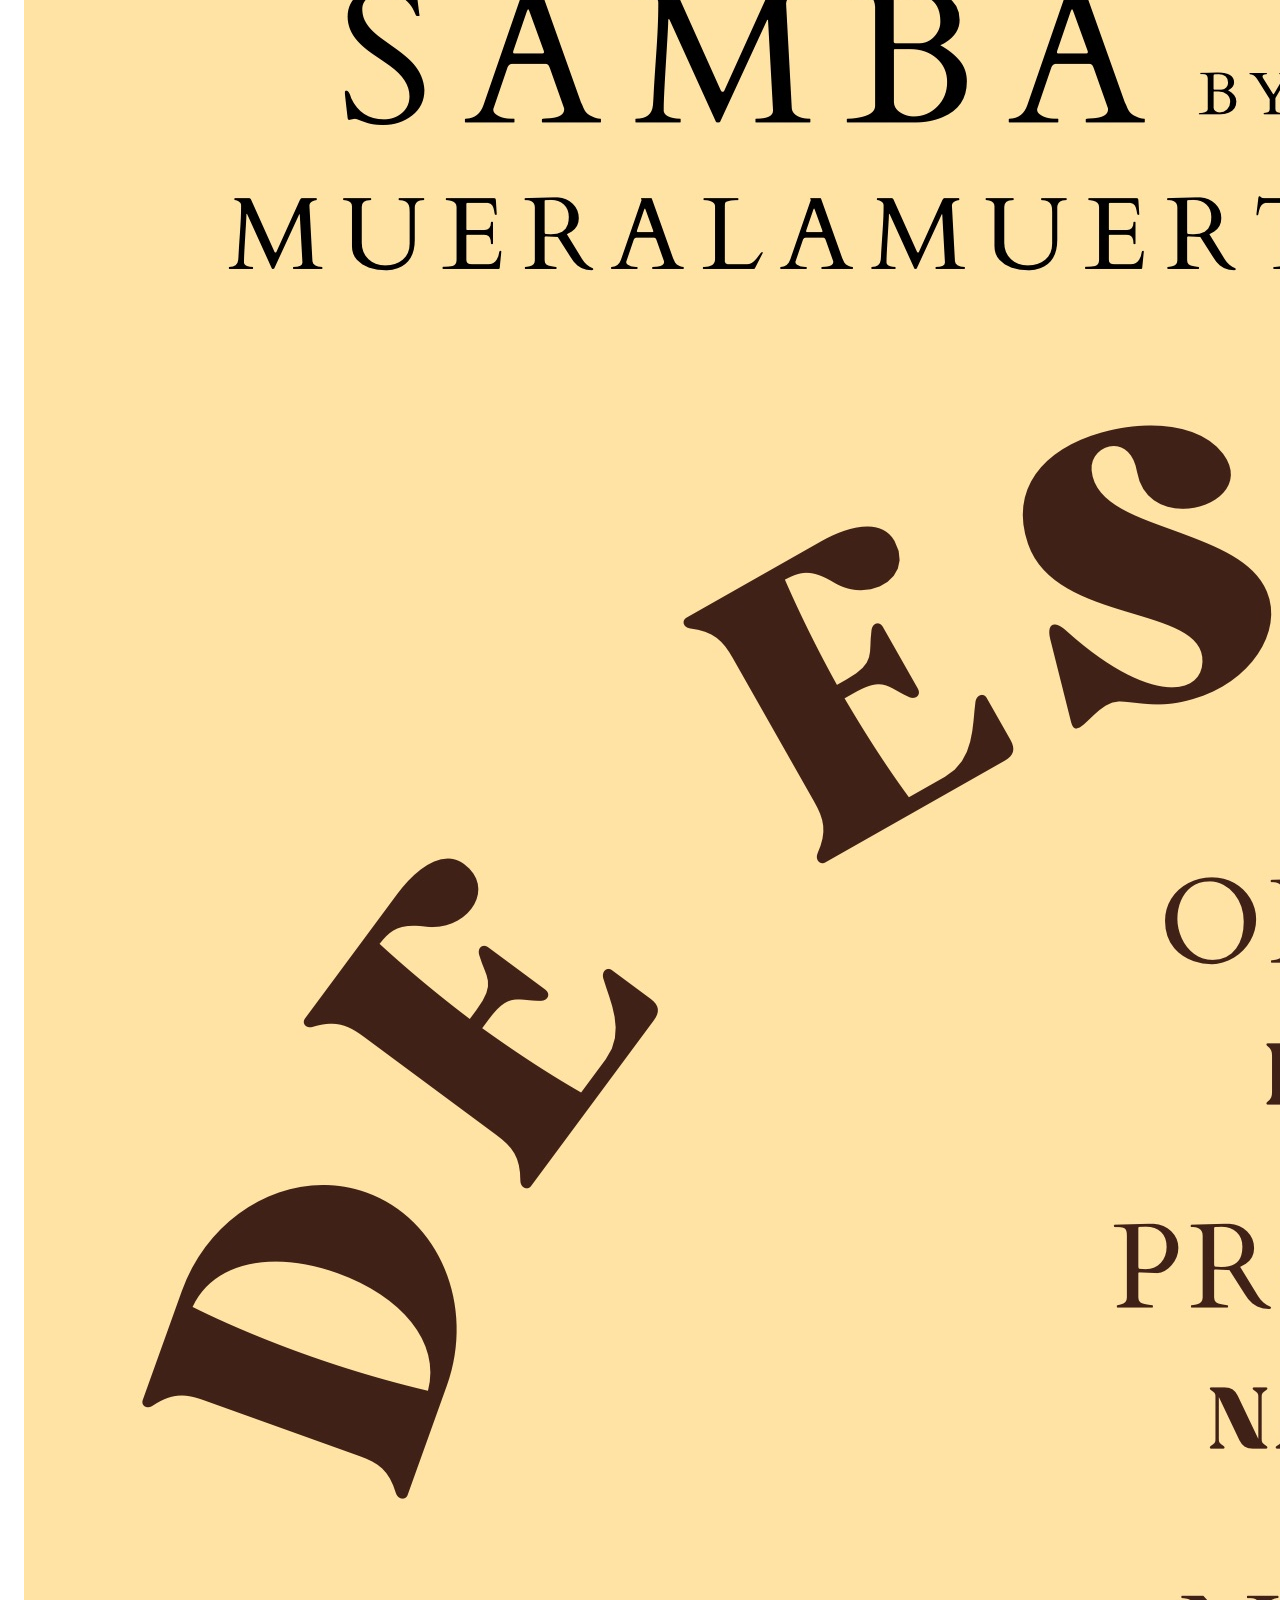
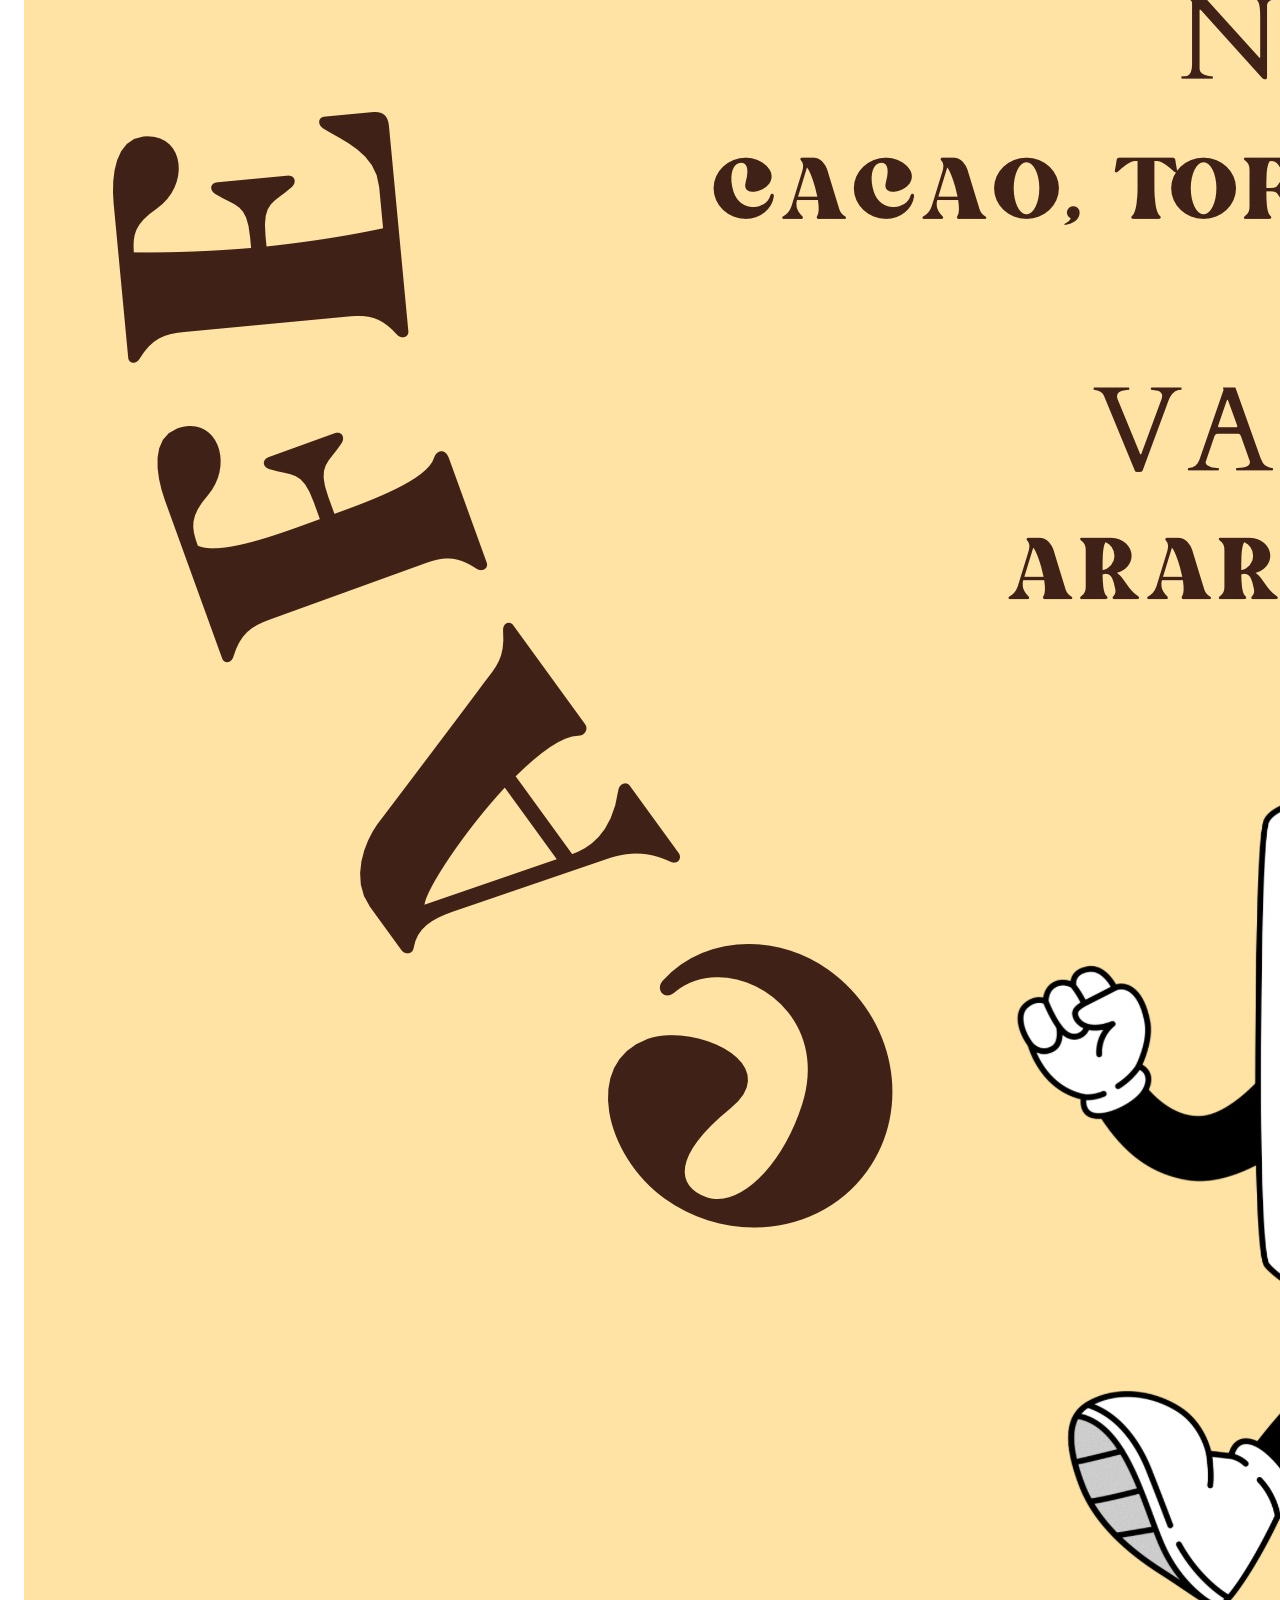
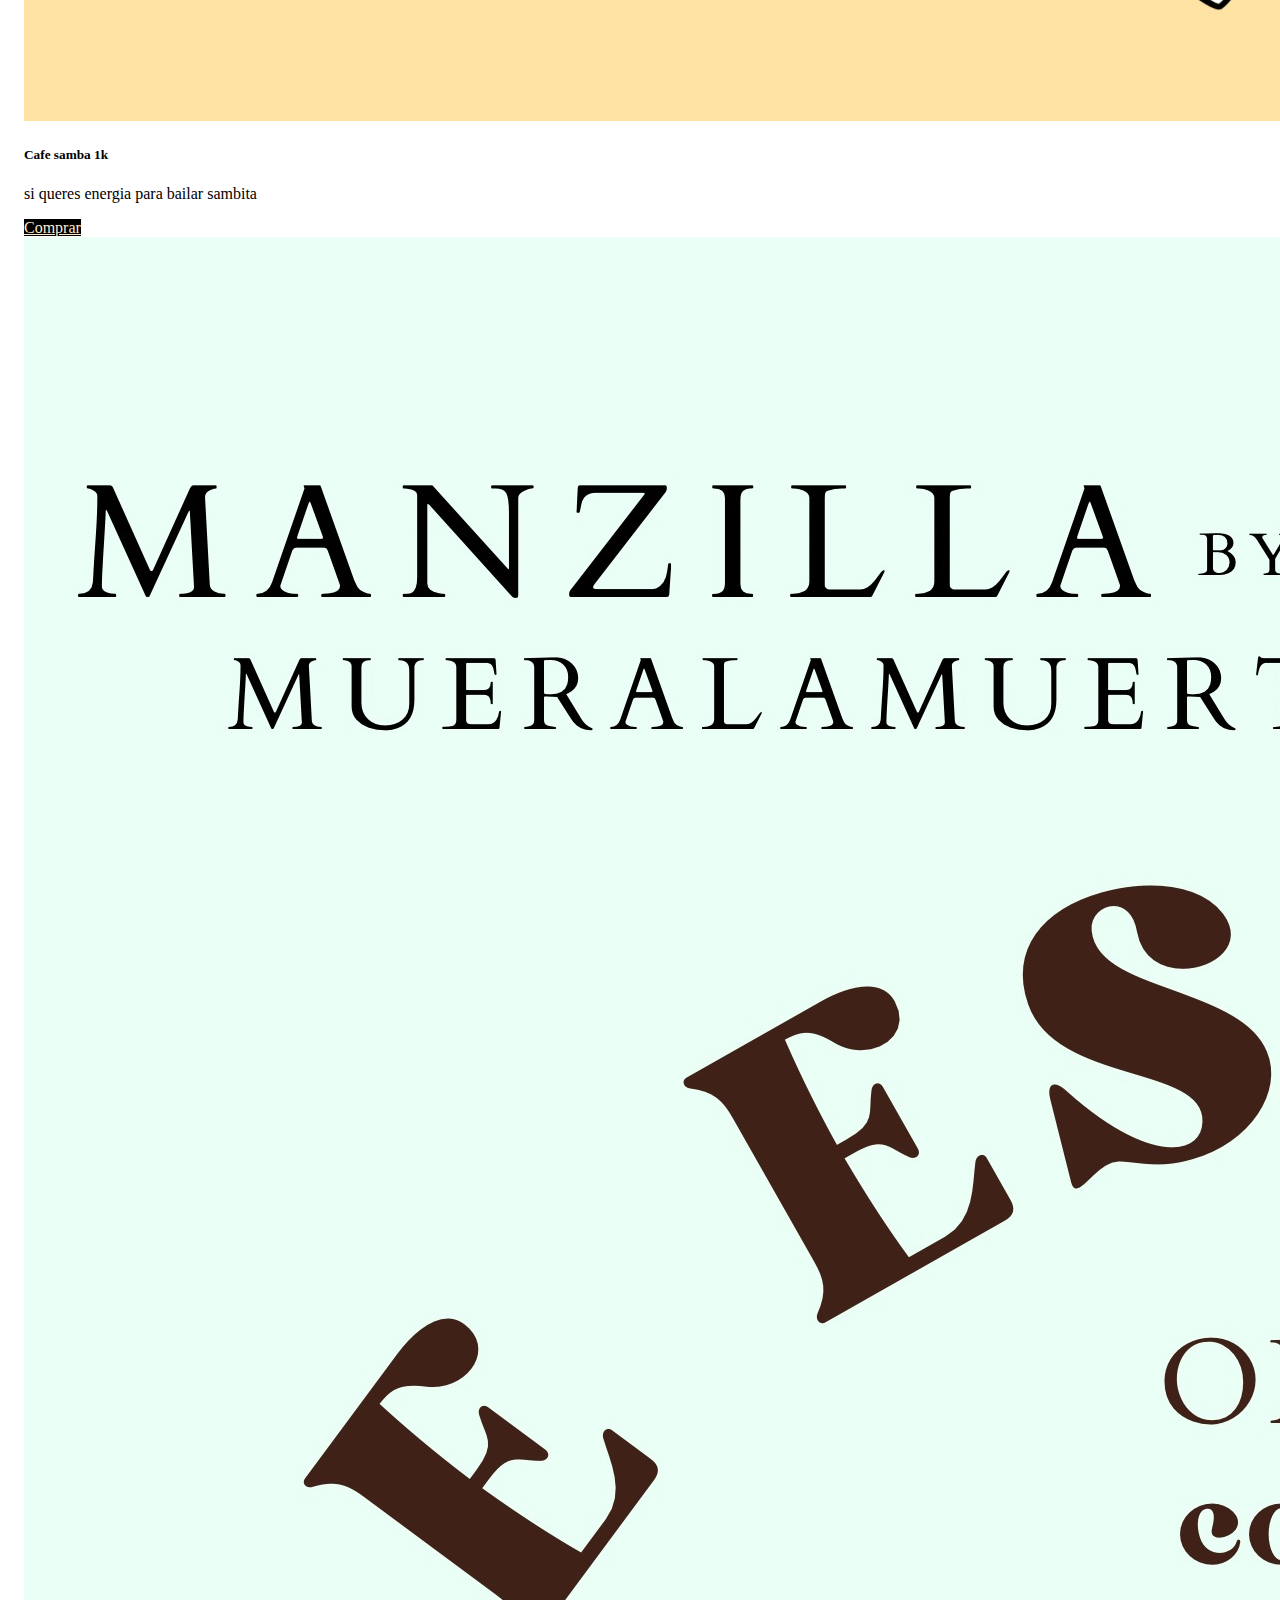
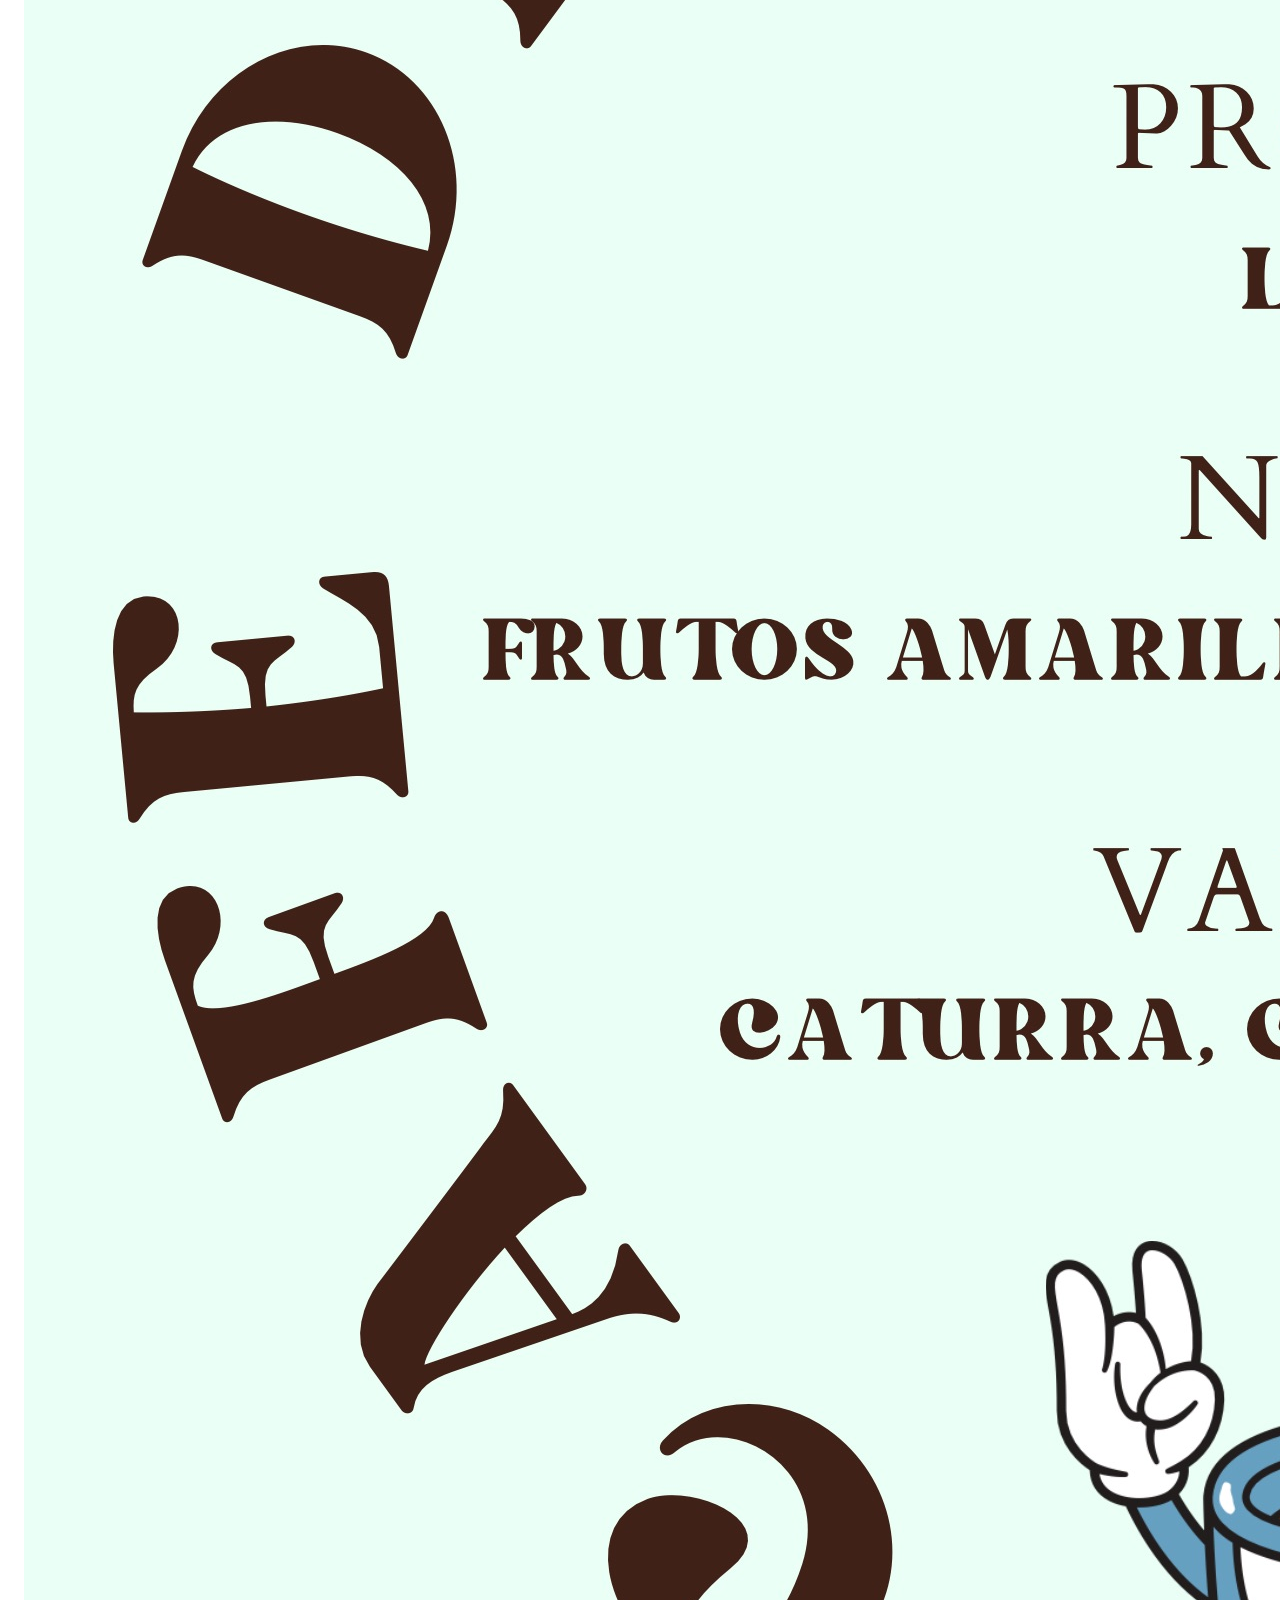
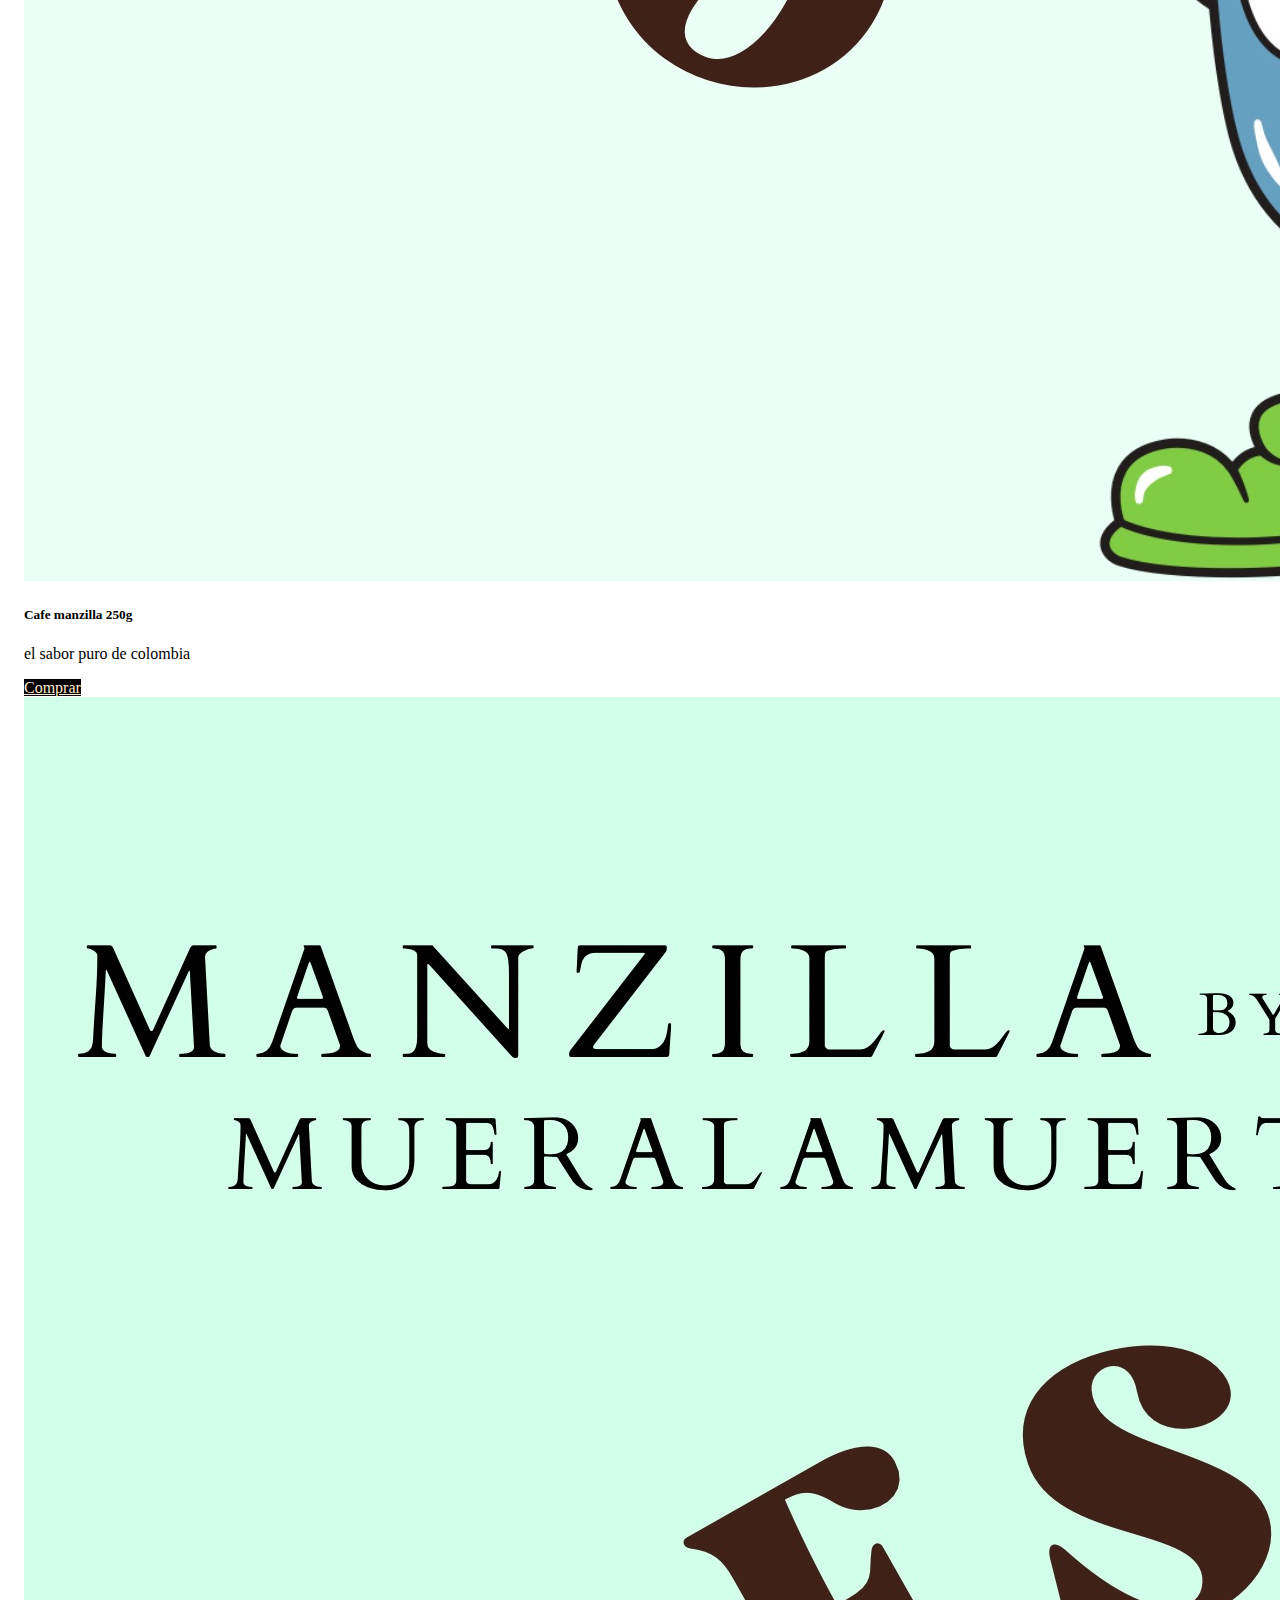
<file: html/tienda.html>
<!DOCTYPE html>
<html lang="en">
<head>
    <meta charset="UTF-8">
    <meta name="viewport" content="width=device-width, initial-scale=1.0">
    <title>Tienda</title>
    <link href="https://cdn.jsdelivr.net/npm/bootstrap@5.3.2/dist/css/bootstrap.min.css" rel="stylesheet" integrity="sha384-T3c6CoIi6uLrA9TneNEoa7RxnatzjcDSCmG1MXxSR1GAsXEV/Dwwykc2MPK8M2HN" crossorigin="anonymous">

    <link rel="stylesheet" href="../css/estilo.css">
</head>
<body>

  <section>
    <header class="navbar navbar-expand-lg barraNavegacion">
      <div class="container-fluid">  
        <a class="navbar-brand" href="../index.html">
          <img class="imgLogo" src="../img/img-logo.png" alt="Logo muera la muerte">
        </a>
          
         <nav class="collapse navbar-collapse container-fluid" id="navbarNav">
                  
          <ul class="navbar-nav ms-auto linkNav">
            <li class="nav-item">
              <a class="nav-link " aria-current="page" href="biografia.html">Sobre Nosotros</a>
            </li>
            <li class="nav-item">
              <a class="nav-link" href="cafe.html">Nuestro cafe</a>
            </li>
            <li class="nav-item">
              <a class="nav-link" href="tienda.html">Tienda</a>
            </li>
            <li class="nav-item">
              <a class="nav-link" href="contacto.html">Contacto</a>
            </li>
          </ul>
        </nav>
      </div>
    </header>
  </section>  







  <div class="container-fluid tarjetas">
        <div class="row">
            <div class="card col-xl-4 col-md-6 col-sm-12">
                <img src="../img/cafe-samba-250g.JPG" class="card-img-top" alt="cafe samba 250g">
                <div class="card-body">
                  <h5 class="card-title">Cafe samba 250g</h5>
                  <p class="card-text">si queres energia para bailar sambita</p>
                  <a href="..." class="btn btnCafe">Comprar</a>
                </div>
              </div>

              <div class="card col-xl-4 col-md-6 col-sm-12">
                <img src="../img/cafe-samba-500g.JPG" class="card-img-top" alt="cafe samba 500g">
                <div class="card-body">
                  <h5 class="card-title">Cafe samba 500g</h5>
                  <p class="card-text">si queres energia para bailar sambita</p>
                  <a href="..." class="btn btnCafe">Comprar</a>
                </div>
              </div>

              <div class="card col-xl-4 col-md-6 col-sm-12">
                <img src="../img/cafe-samba-1k.JPG" class="card-img-top" alt="cafe samba 1k">
                <div class="card-body">
                  <h5 class="card-title">Cafe samba 1k</h5>
                  <p class="card-text">si queres energia para bailar sambita</p>
                  <a href="..." class="btn btnCafe">Comprar</a>
                </div>
              </div>
  
              <div class="card col-xl-4 col-md-6 col-sm-12">
                <img src="../img/cafe-mazilla-250g.JPG" class="card-img-top" alt="cafe manzilla 250">
                <div class="card-body">
                  <h5 class="card-title">Cafe manzilla 250g</h5>
                  <p class="card-text">el sabor puro de colombia</p>
                  <a href="..." class="btn btnCafe">Comprar</a>
                </div>
              </div>

              <div class="card col-xl-4 col-md-6 col-sm-12">
                <img src="../img/cafe-manzilla-500g.JPG" class="card-img-top" alt="cafe manzilla 250g">
                <div class="card-body">
                  <h5 class="card-title">Cafe manzilla 500g</h5>
                  <p class="card-text">el sabor puro de colombia</p>
                  <a href="..." class="btn btnCafe">Comprar</a>
                </div>
              </div>

              <div class="card col-xl-4 col-md-6 col-sm-12">
                <img src="../img/cafe-manzilla-1k.JPG" class="card-img-top" alt="cafe manzilla 1k">
                <div class="card-body">
                  <h5 class="card-title">Cafe manzilla 1k</h5>
                  <p class="card-text">el sabor puro de colombia</p>
                  <a href="..." class="btn btnCafe">Comprar</a>
                </div>
            </div>

            <div class="card col-xl-4 col-md-6 col-sm-12">
                <img src="../img/cafe-castelo-250.JPG" class="card-img-top" alt="cafe castelo 250">
                <div class="card-body">
                  <h5 class="card-title">Cafe castelo 250g</h5>
                  <p class="card-text">el sabor puro de colombia</p>
                  <a href="..." class="btn btnCafe">Comprar</a>
                </div>
              </div>

              <div class="card col-xl-4 col-md-6 col-sm-12">
                <img src="../img/cafe-castelo-500.JPG" class="card-img-top" alt="cafe castelo 500g">
                <div class="card-body">
                  <h5 class="card-title">Cafe castelo 500g</h5>
                  <p class="card-text">el sabor puro de colombia</p>
                  <a href="..." class="btn btnCafe">Comprar</a>
                </div>
              </div>

              <div class="card col-xl-4 col-md-6 col-sm-12">
                <img src="../img/cafe-castelo-1.jpg" class="card-img-top" alt="cafe castelo 1k">
                <div class="card-body">
                  <h5 class="card-title">Cafe castelo 1k</h5>
                  <p class="card-text">el sabor puro de colombia</p>
                  <a href="..." class="btn btnCafe">Comprar</a>
                </div>
            </div>

            <div class="card col-xl-4 col-md-6 col-sm-12">
                <img src="../img/brisas-cafe-250.JPG" class="card-img-top" alt="cafe brisas 250">
                <div class="card-body">
                  <h5 class="card-title">Cafe brisas 250g</h5>
                  <p class="card-text">el sabor puro de colombia</p>
                  <a href="..." class="btn btnCafe">Comprar</a>
                </div>
              </div>

              <div class="card col-xl-4 col-md-6 col-sm-12">
                <img src="../img/brisas-cafe-500.JPG" class="card-img-top" alt="cafe brisas 500g">
                <div class="card-body">
                  <h5 class="card-title">Cafe castelo 500g</h5>
                  <p class="card-text">el sabor puro de colombia</p>
                  <a href="..." class="btn btnCafe">Comprar</a>
                </div>
              </div>

              <div class="card col-xl-4 col-md-6 col-sm-12">
                <img src="../img/brisas-cafe-1.JPG" class="card-img-top" alt="cafe brisas 1k">
                <div class="card-body">
                  <h5 class="card-title">Cafe brisas 1k</h5>
                  <p class="card-text">el sabor puro de colombia</p>
                  <a href="..." class="btn btnCafe">Comprar</a>
                </div>
  </div>
  <footer>
              <div class="footer">
            
                <div>
                  <ul class="footerLink">
                    <li><a class="footerPolitica" href="index.html">Politica de privacidad</a></li>
                    <li><a class="footerPolitica" href="index.html">Politica de cookies</a></li>
                  </ul>
                </div>
            
                <div class="footerNombre">
                  <p>Sitio web creado por Antonio Castilla todos los derechos reservados</p>
                </div>
            
                <div>
                  <ul class="footerItem">
                    <li><p>Telefono: +59891717171</p></li>
                    <li><p>Mail: mueralamuertecafe@gmail.com</p></li>
                  </ul>
                </div>

              </div>
  </footer>









  <script src="https://cdn.jsdelivr.net/npm/bootstrap@5.3.2/dist/js/bootstrap.bundle.min.js" integrity="sha384-C6RzsynM9kWDrMNeT87bh95OGNyZPhcTNXj1NW7RuBCsyN/o0jlpcV8Qyq46cDfL" crossorigin="anonymous"></script>
</body>
</html>
</file>
<file: css/estilo.css>
@import url('https://fonts.googleapis.com/css2?family=Neuton&display=swap');


/* BARRA DE NAVEGACION */

.barraNavegacion{
    background-image: url(../img/fondo-cafe.jpeg);
    background-color: #ffebcd;
    background-size: contain;
    height: 15rem;
    display: flex;
    justify-content: space-between;
    padding: 6rem 6rem;
}
.imgLogo{
    display: flex;
    height: 8rem;
    margin-top: 0.5rem;
}
.linkNav {
    list-style: none;
    display: flex;
    font-size: 2rem;
    gap: 2rem;
    margin-top: 0.7em;
    font-family: 'Neuton', serif;  
}

/* INDEX */

.mainBiografia{
    background-image: url(../img/van.png);
    height: 50rem;
    background-size: cover;
    background-position: center;
    text-decoration: none;
}
.mainCafe{
    background-image: url(../img/cultivo-cafe.jpeg);
    height: 50rem;
    background-size: cover;
    text-decoration: none;
}
.mainTienda{
    background-image: url(../img/cafetera-casa.jpeg);
    height: 50rem;
    background-size: cover;
    text-decoration: none;
}
.main{
    font-size: 5rem;
    text-decoration: none;
    text-align: center;
    padding-top: 43rem;

}
.letraMain{
    font-family:'Protest Revolution', sans-serif ;
    text-decoration: none;
    color: blanchedalmond;
}

/* FOOTER */

.footer{
    background-image: url(../img/fondo-cafe.jpeg);
    background-position: top;
    background-size: contain;
    font-size: x-small;
    display: flex;
    
    
    height: 100px;
    justify-content: space-between;
    align-items: center;
    list-style: none;
}
.footerItem{
    display: flex;
    padding-top: 1.5rem;
    padding-right: 1rem;
    flex-direction: row;
    justify-content: space-between;
    list-style: none;
    gap: 1rem;
}
.footerNombre{
    display: flex;
    padding-left: 10rem;
    padding-top: 1rem;
}
.footerPolitica{
    list-style: none;
    text-decoration: none;
    color: black;
}
.footerLink{
    text-decoration: none;
    list-style: none;
    display: flex;
    gap: 1rem;
}




/* TIENDA */
.btnCafe{
    background-color: black;
    color: blanchedalmond;
}
.btnCafe:hover{
    color: tomato;
}
.card{
    border: none;
}
.tarjetas{
    padding: 1rem;
    border: none;
}




/* CONTACTO */
.formularioHeading{
    text-align: center;
    padding: 6rem;
}
.formulario{
    display: grid;
    grid-template-rows: 1fr 1fr;
    grid-template-columns: 1fr 1fr;
    width: 50rem;
    height: 10rem;
    gap: 1rem;
}
.formularioFlex{
    display: flex;
    flex-direction: column;
    align-items: center;
    font-family: 'Neuton', serif;;
}
.btnFormulario{
    color: blanchedalmond;
    background-color: black;
}
.btnFormulario:hover{
    color: tomato;
}

/* Cultivos cafe */
.catalina{
    font-family: 'Neuton', serif;
    padding: 1rem;
    display: flex;
    text-align: center;
    font-size: large;
}
.fotoCatalina{
    height: 30rem;
    width: 30rem;
    border-radius: 1px black;
}

.jorge{
    display: flex;
    text-align: center;
    flex-direction: row-reverse;
    padding: 1rem;
    font-family: 'Neuton', serif;
    font-size: large;
}
.fotoJorge{
    height: 30rem;
    width: 30rem;
}

.juan{
    font-family: 'Neuton', serif;
    display: flex;
    padding: 1rem;
    text-align: center;
    font-size: large;
}
.fotoJuan{
    height: 30rem;
    width: 30rem;
}


/* Carrusel Biografia */
.carruselTitulo{
    text-align: center;
}
.carrusel-1{
    height: 40rem;
    width: 90rem;
}
.carrusel-2{
    height: 40rem;
    width: 90rem;
}
.carrusel-3{
    height: 40rem;
    width: 90rem;

}
.carruselDescripcion{
    text-align: center;
    font-size: large;
    font-family: 'Neuton', serif;
}
</file>
